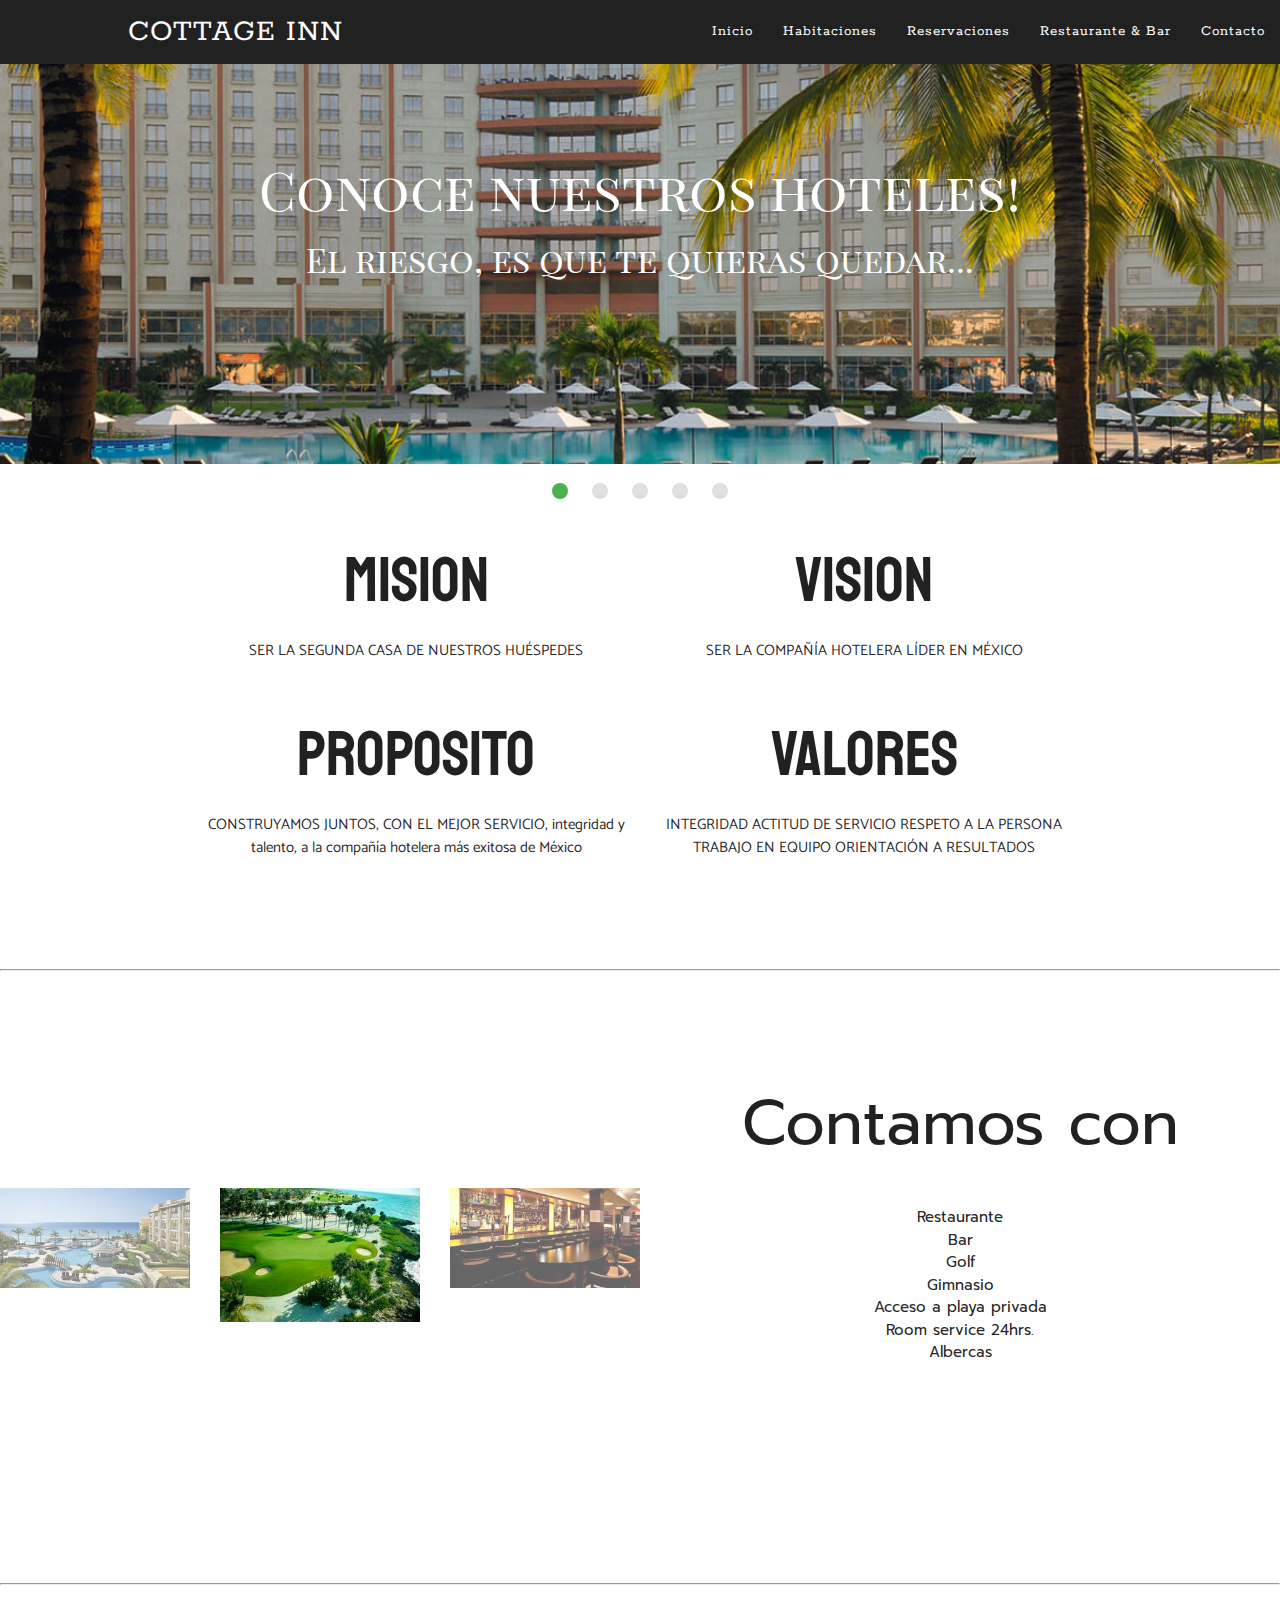
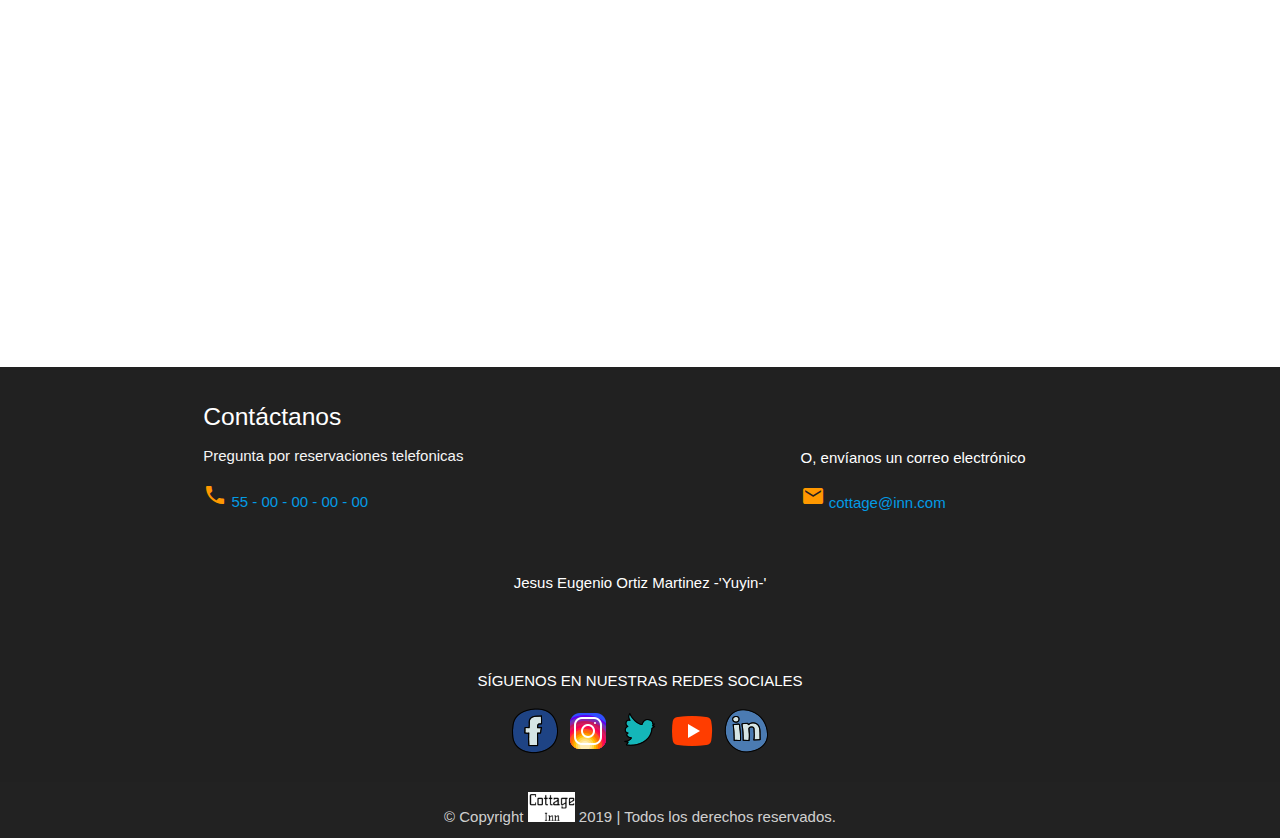
<file: index.html>
<!DOCTYPE html>
 <html lang="es">
 <head>

  <!--Import Google Icon Font-->
    <meta charset="UTF-8">
    <meta name="keywords" content="hotel,5 estrellas, Cottage, Cottage Inn, Viajes, Paises, Nuevo, Viajar, calidad,reservaciones,restaurante,bar,habitaciones,recamaras,contactos,agencias,agencia de viajes, playa,camastros,sol,bronceador,trivago,presidencial,suite,sencilla,doble,twin,lujo,romantica,familiar,habitaciones de lujo,Queen Size, King Size, alberca,palmeras,cancun,zihuatanejo,irlanda,mexico,veracruz"/>
    <meta name="description" content="Recamaras, Habitaciones, Contacto, Reservaciones, Hoteles, playa, Reservaciones en linea, Bar">
    <meta name="author" content="Jesus Eugenio Ortiz Martinez">

  <link href="https://fonts.googleapis.com/icon?family=Material+Icons" rel="stylesheet">
  <!--Import materialize.css-->
  <link type="text/css" rel="stylesheet" href="css/materialize.min.css"  media="screen,projection"/>
  <link href="https://fonts.googleapis.com/css?family=Anton|Bangers|BenchNine|Catamaran|Concert+One|Jacques+Francois|Playfair+Display+SC|Prompt|Rokkitt|Staatliches" rel="stylesheet">
  <link rel="stylesheet" href="css/style.css">
  <link rel="shortcut icon" href="img/logo.png">
  <title>Cottage Inn</title>

  <!--Let browser know website is optimized for mobile-->
  <meta name="viewport" content="width=device-width, initial-scale=1.0"/>

  
</head>

<body>
    <!--navbar-->
    <nav>
        <div class="nav-wrapper grey darken-4">
          <a href="#!" class="brand-logo rok logot">COTTAGE INN</a>
          <a href="#" data-target="mobile-demo" class="sidenav-trigger"><i class="material-icons">menu</i></a>
          <ul class="right hide-on-med-and-down rok">
            <li class="n"><a href="#">Inicio</a></li>
            <li class="n"><a href="habitaciones.html">Habitaciones</a></li>
            <li class="n"><a href="reservaciones.html">Reservaciones</a></li>
            <li class="n"><a href="restaurante.html">Restaurante & Bar</a></li>
            <li class="n"><a href="contacto.html">Contacto</a></li>
        </ul>
    </div>
</nav>

<ul class="sidenav ben" id="mobile-demo">
    <li><a href="#">Inicio</a></li>
    <li><a href="habitaciones.html">Habitaciones</a></li>
    <li><a href="reservaciones.html">Reservaciones</a></li>
    <li><a href="restaurante.html">Restaurante & Bar</a></li>
    <li><a href="contacto.html">Contacto</a></li>
</ul>
<main>
<!--Inicia slider-->

<div class="slider play">
    <ul class="slides">
        <li>
            <img src="img/p5.png" alt="p1"> 
            <div class="caption center-align">

                <h2 class="promociones">Conoce nuestros hoteles!</h2 >
                <h4 class="promociones">El riesgo, es que te quieras quedar...</h4>
            </div>
        </li>
        <li>
            <img src="img/p2.jpg" alt=""> 
            <div class="caption left-align">
                <h2>Nuestras playas privadas</h2>


            </div>
        </li>
        <li>
            <img src="img/p3.gif" alt=""> 
            <div class="caption center-align">

                <h1>.</h1>
                <h2 class="">Tenemos</h2>
                <h4>La mejor vida nocturna</h4>
            </div>
        </li>
        <li>
            <img src="img/p4.jpg" alt=""> 
            <div class="caption right-align">
                <h1>.</h1>
                <br>
                <br>
                <h2 class="">Spots para toda la familia</h2>
            </div>
        </li>
        <li>
            <img src="img/p1.jpg" alt=""> 
            <div class="caption left-align">
                <h2 class="">Mejores habitaciones</h2>
            </div>
        </li>

    </ul>
</div>

<!-- Mision, vision, valores etc...-->

<div class="container">
    <div class="row">
        <div class="col l6 m6 s12">
           <center>
            <h1 class="staa">Mision</h1>
            <p class="catamaran">SER LA SEGUNDA CASA DE NUESTROS HUÉSPEDES</p>
        </center>   
    </div>
    <div class="col l6 m6 s12">
       <center>
        <h1 class="staa">Vision</h1>
        <p class="catamaran">SER LA COMPAÑÍA HOTELERA LÍDER EN MÉXICO</p>
    </center>   
</div>
<div class="col l6 m6 s12">
   <center>
    <h1 class="staa">Proposito</h1>
    <p class="catamaran">CONSTRUYAMOS JUNTOS, CON EL MEJOR SERVICIO, integridad
    y talento, a la compañía hotelera más exitosa de México</p>
</center>   
</div>
<div class="col l6 m6 s12">
   <center>
    <h1 class="staa">Valores</h1>
    <p class="catamaran">INTEGRIDAD
        ACTITUD DE SERVICIO
        RESPETO A LA PERSONA
        TRABAJO EN EQUIPO
    ORIENTACIÓN A RESULTADOS</p>
</center>   
</div>


</div>
</div>
<br>
<br>
<br>
<hr>
<br>
<br>
<br>

<!--Carousel-->
    <div class="row">
<div class="carousel col l6 m12 s12">

            <a class="carousel-item" href="#!"><img src="img/s1.jpg"></a>
            <a class="carousel-item" href="#!"><img src="img/s2.jpg"></a>
            <a class="carousel-item" href="#!"><img src="img/s3.jpg"></a>
            <a class="carousel-item" href="#!"><img src="img/s4.jpg"></a>
            <a class="carousel-item" href="#!"><img src="img/s5.jpg"></a>
            <a class="carousel-item" href="#!"><img src="img/s6.jpg"></a>
            <a class="carousel-item" href="#!"><img src="img/s7.jpeg"></a>
            <a class="carousel-item" href="#!"><img src="img/s8.jpg"></a>
        </div>
<div class="col l4 m12 s12"></div>
<center> <ul class="prompt">
    <h1>Contamos con</h1><br>
    <li>Restaurante</li>
    <li>Bar</li>
    <li>Golf</li>
    <li>Gimnasio</li>
    <li>Acceso a playa privada</li>
    <li>Room service 24hrs.</li>
    <li>Albercas</li>
</ul> </center>
</div>

<br>
<br>
<br>
<hr>
<br>
<br>
<br>

<center><iframe width="400" height="300" src="https://www.youtube.com/embed/hK7EHGv35Dk" frameborder="0" allow="accelerometer; autoplay; encrypted-media; gyroscope; picture-in-picture" allowfullscreen></iframe></center>
</main>

<!--footer-->

<footer class="page-footer grey darken-4">
    <div class="container">
     <div class="row" id="contactos">

        <div class="col l8 m12 s12 cent">

         <h5 class="white-text">Contáctanos</h5>
         <p class="grey-text text-lighten-4">Pregunta por reservaciones telefonicas</p>
         <i class="material-icons orange-text">phone</i><a class="contacto" href="tel:55 00000000"> 55 - 00 - 00 - 00 - 00</a>

     </div>

     <div class="col l4 m12 s12 cent">

        <br><br>
        <p>O, envíanos un correo electrónico</p>
        <i class="material-icons orange-text">email</i> <a href="mailto:cottage@inn.com" class="contacto">cottage@inn.com</a>

    </div>
</div>
<!-- Agregamos redes sociales -->
<div class="row">
    <div class="col l12 m12 s12"><br>
        <center><p>Jesus Eugenio Ortiz Martinez -'Yuyin-'</p><br><br><p>SÍGUENOS EN NUESTRAS REDES SOCIALES</p></center>
    </div>
    <!-- Ponemos imagenes centradas con link y target-->
    <div class="col l12 m12 s12">
        <center>
            <a href="http://facebook.com" target="_blank"><img src="img/icons8-facebook-circled-48.png" alt="Facebook"></a>
            <a href="http://instagram.com" target="_blank" class="logo"><img src="img/icons8-instagram-48 (1).png" alt=""></a>
            <a href="http://twitter.com" target="_blank"><img src="img/icons8-twitter-48.png" alt="Twitter"></a>
            <a href="http://youtube.com" target="_blank" class="logo"><img src="img/icons8-play-button-48 (1).png" alt=""></a>
            <a href="http://linkedin.com" target="_blank"><img src="img/icons8-linkedin-circled-48.png" alt="Linkedin"></a>


        </center>                               
    </div>
</div>


</div>
<div class="footer-copyright">
    <div class="container">
        <!-- Insertamos LOGO en el FOOTER -->
        <center>© Copyright <img src="img/logon - copia.png" alt="logo" height="30"> 2019 | Todos los derechos reservados.</center>
    </div>
</div>
</footer>


<!--JavaScript at end of body for optimized loading-->
<script type="text/javascript" src="js/jquery-3.3.1.min.js"></script> 
<script type="text/javascript" src="js/materialize.min.js"></script>
<script type="text/javascript" src="js/app.js"></script>

 <!-- Global site tag (gtag.js) - Google Analytics -->
<script async src="https://www.googletagmanager.com/gtag/js?id=UA-133732490-1"></script>
<script>
  window.dataLayer = window.dataLayer || [];
  function gtag(){dataLayer.push(arguments);}
  gtag('js', new Date());

  gtag('config', 'UA-133732490-1');
</script>



</body>
</html>
</file>
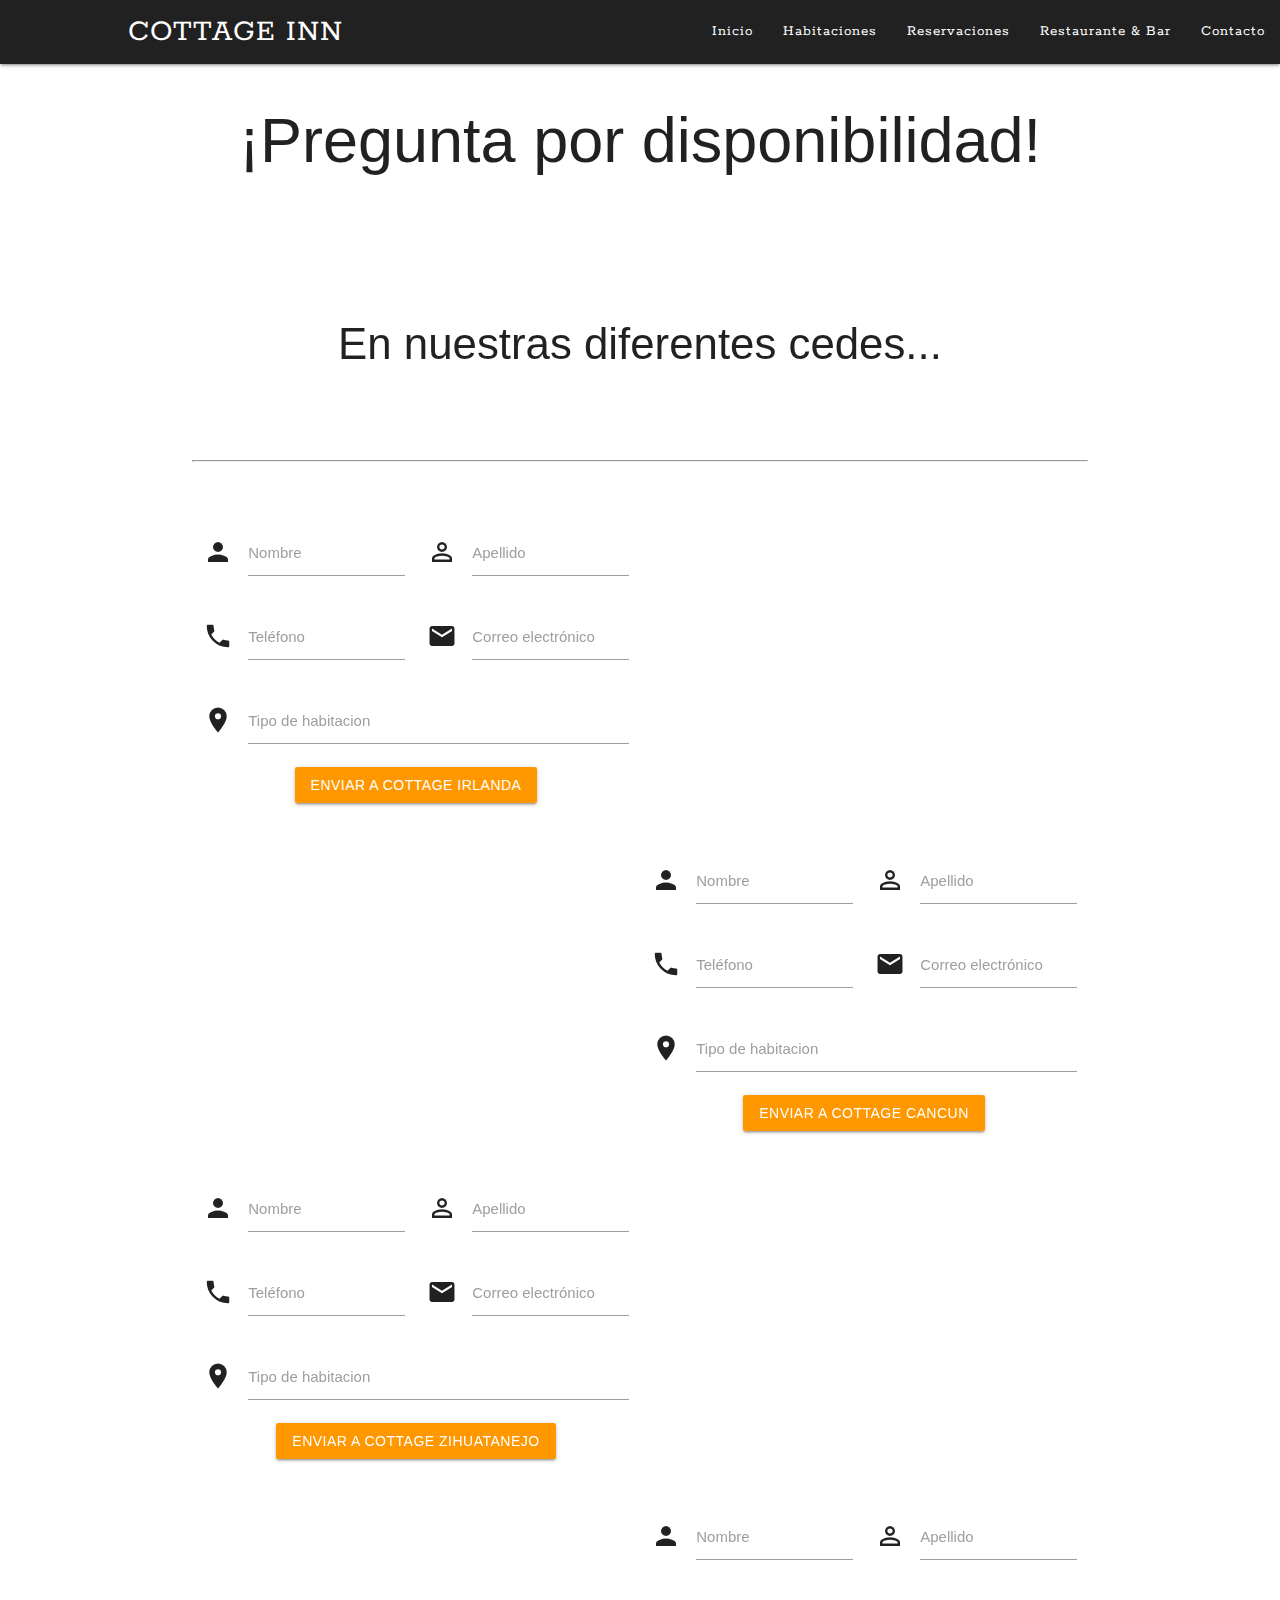
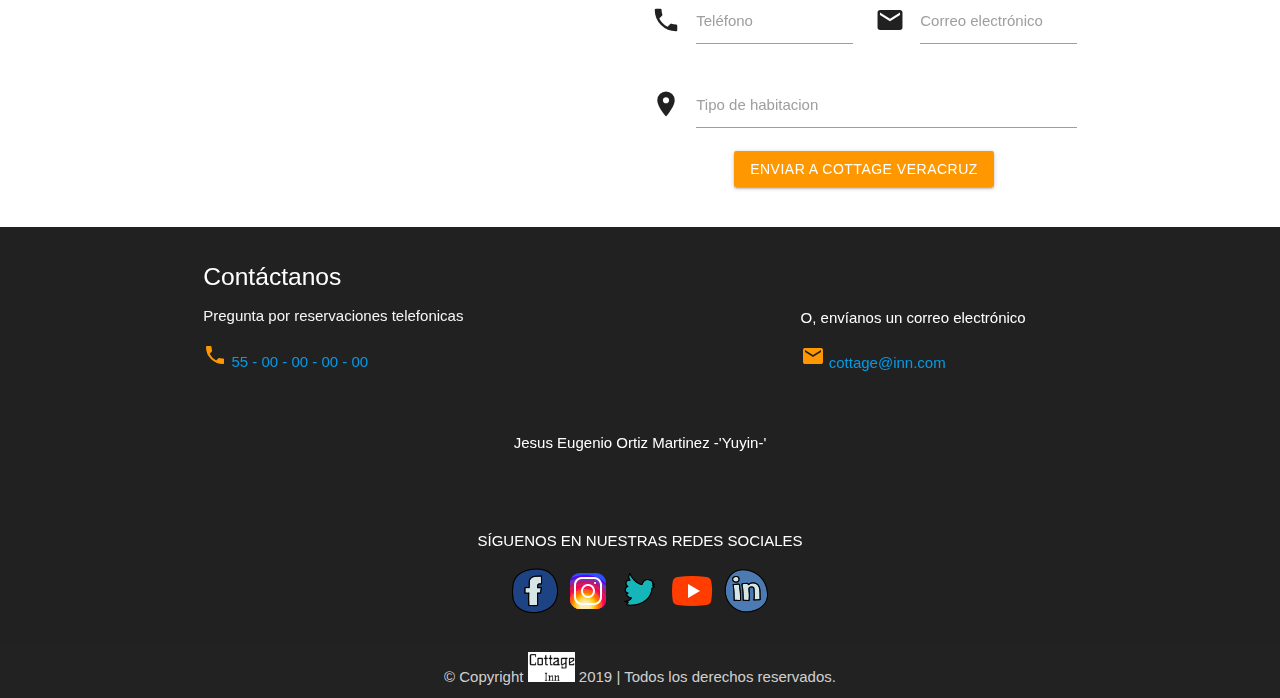
<file: contacto.html>
<!DOCTYPE html>
 <html lang="es">
 <head>

  <meta charset="UTF-8">

  <!--Import Google Icon Font-->
  <link href="https://fonts.googleapis.com/icon?family=Material+Icons" rel="stylesheet">
  <!--Import materialize.css-->
  <link type="text/css" rel="stylesheet" href="css/materialize.min.css"  media="screen,projection"/>
  <link href="https://fonts.googleapis.com/css?family=Anton|Bangers|BenchNine|Catamaran|Concert+One|Jacques+Francois|Playfair+Display+SC|Prompt|Rokkitt|Staatliches" rel="stylesheet">
  <link rel="stylesheet" href="css/style.css">
  <link rel="shortcut icon" href="img/logo.png">
  <title>Cottage Inn</title>

  <!--Let browser know website is optimized for mobile-->
  <meta name="viewport" content="width=device-width, initial-scale=1.0"/>
</head>

<body>
    <!--navbar-->
    <nav>
        <div class="nav-wrapper grey darken-4">
          <a href="index.html" class="brand-logo rok logot">COTTAGE INN</a>
          <a href="#" data-target="mobile-demo" class="sidenav-trigger"><i class="material-icons">menu</i></a>
          <ul class="right hide-on-med-and-down rok">
            <li class="n"><a href="index.html">Inicio</a></li>
            <li class="n"><a href="habitaciones.html">Habitaciones</a></li>
            <li class="n"><a href="reservaciones.html">Reservaciones</a></li>
            <li class="n"><a href="restaurante.html">Restaurante & Bar</a></li>
            <li class="n"><a href="#">Contacto</a></li>
        </ul>
    </div>
</nav>
<div class="cont"></div>
<ul class="sidenav ben" id="mobile-demo">
    <li><a href="index.html">Inicio</a></li>
    <li><a href="habitaciones.html">Habitaciones</a></li>
    <li><a href="reservaciones.html">Reservaciones</a></li>
    <li><a href="restaurante.html">Restaurante & Bar</a></li>
    <li><a href="#">Contacto</a></li>
</ul>


<main>
  
  <div class="container">

      <h1 class="center-align">¡Pregunta por disponibilidad!</h1><br><br><br><br>

      <center>  <h3>En nuestras diferentes cedes...</h3> </center><br><br><br><hr><br><br>


      <div class="row">

      
        <form class="col s12 l6">

          <div class="row">

          
            <div class="input-field col s12 l6">
              <i class="material-icons prefix">person</i>
              <input id="nombre" type="text" class="validate">
              <label for="nombre">Nombre</label>
            </div>

          
            <div class="input-field col s12 l6">
              <i class="material-icons prefix">person_outline</i>
              <input id="apellido" type="text" class="validate ">
              <label for="apellido">Apellido</label>
            </div>

          
            <div class="input-field col s12 l6">
              <i class="material-icons prefix">phone</i>
              <input id="telefono" type="tel" class="validate">
              <label for="telefono">Teléfono</label>
            </div>

          
            <div class="input-field col s12 l6">
              <i class="material-icons prefix">email</i>
              <input id="correo" type="email" class="validate">
              <label for="correo">Correo electrónico</label>
            </div>

          
            <div class="input-field col s12">
              <i class="material-icons prefix">location_on</i>
              
              <input type="text" id="alcaldia" class="autocomplete">
              <label for="alcaldia">Tipo de habitacion</label>
            </div>

            <center> <a class="btn orange" onclick="M.toast({html: 'Mensaje Enviado', completeCallback: function(){alert('Mensaje recibido en Cottage Irlanda')}})">Enviar a cottage Irlanda</a> </center>

          </div>

        </form>
        <!-- Termina FORMULARIO -->

        <div class="col s12 l6">
          
          
          <iframe src="https://www.google.com/maps/embed?pb=!1m18!1m12!1m3!1d9544.04636470649!2d-9.028884763191156!3d53.271411961687626!2m3!1f0!2f0!3f0!3m2!1i1024!2i768!4f13.1!3m3!1m2!1s0x485b96d0d3b69cdb%3A0x3dc06b0d407db90e!2sBallyloughane+Strand%2C+Co.+Galway%2C+Irlanda!5e0!3m2!1ses-419!2smx!4v1549230282345" width="400" height="300" frameborder="0" style="border:0" allowfullscreen></iframe>
          

        </div>

      </div>


      <div class="row">
<div class="col s12 l6">
          
          
          <iframe src="https://www.google.com/maps/embed?pb=!1m18!1m12!1m3!1d119096.8369407883!2d-86.91927431015712!3d21.121488645807407!2m3!1f0!2f0!3f0!3m2!1i1024!2i768!4f13.1!3m3!1m2!1s0x8f4c2b05aef653db%3A0xce32b73c625fcd8a!2zQ2FuY8O6biwgUS5SLg!5e0!3m2!1ses-419!2smx!4v1549231352316" width="400" height="300" frameborder="0" style="border:0" allowfullscreen></iframe>
          

        </div>

      
        <form class="col s12 l6 mar">


          <div class="row">


          
            <div class="input-field col s12 l6">
              <i class="material-icons prefix">person</i>
              <input id="nombre" type="text" class="validate">
              <label for="nombre">Nombre</label>
            </div>

          
            <div class="input-field col s12 l6">
              <i class="material-icons prefix">person_outline</i>
              <input id="apellido" type="text" class="validate ">
              <label for="apellido">Apellido</label>
            </div>

          
            <div class="input-field col s12 l6">
              <i class="material-icons prefix">phone</i>
              <input id="telefono" type="tel" class="validate">
              <label for="telefono">Teléfono</label>
            </div>

          
            <div class="input-field col s12 l6">
              <i class="material-icons prefix">email</i>
              <input id="correo" type="email" class="validate">
              <label for="correo">Correo electrónico</label>
            </div>

          
            <div class="input-field col s12">
              <i class="material-icons prefix">location_on</i>
              
              <input type="text" id="alcaldia" class="autocomplete">
              <label for="alcaldia">Tipo de habitacion</label>
            </div>

            <center> <a class="btn orange" onclick="M.toast({html: 'Mensaje Enviado', completeCallback: function(){alert('Mensaje recibido en Cottage Cancun')}})">Enviar a Cottage Cancun</a> </center>

          </div>

        </form>
        <!-- Termina FORMULARIO -->

        
      </div>

<div class="row">

      
        <form class="col s12 l6">

          <div class="row">

          
            <div class="input-field col s12 l6">
              <i class="material-icons prefix">person</i>
              <input id="nombre" type="text" class="validate">
              <label for="nombre">Nombre</label>
            </div>

          
            <div class="input-field col s12 l6">
              <i class="material-icons prefix">person_outline</i>
              <input id="apellido" type="text" class="validate ">
              <label for="apellido">Apellido</label>
            </div>

          
            <div class="input-field col s12 l6">
              <i class="material-icons prefix">phone</i>
              <input id="telefono" type="tel" class="validate">
              <label for="telefono">Teléfono</label>
            </div>

          
            <div class="input-field col s12 l6">
              <i class="material-icons prefix">email</i>
              <input id="correo" type="email" class="validate">
              <label for="correo">Correo electrónico</label>
            </div>

          
            <div class="input-field col s12">
              <i class="material-icons prefix">location_on</i>
              
              <input type="text" id="alcaldia" class="autocomplete">
              <label for="alcaldia">Tipo de habitacion</label>
            </div>

            <center> <a class="btn orange" onclick="M.toast({html: 'Mensaje Enviado', completeCallback: function(){alert('Mensaje recibido en Cottage Zihuatanejo')}})">Enviar a cottage Zihuatanejo</a> </center>

          </div>

        </form>
        <!-- Termina FORMULARIO -->

        <div class="col s12 l6">
          
          
          <iframe src="https://www.google.com/maps/embed?pb=!1m18!1m12!1m3!1d30417.61159018334!2d-101.56013690820919!3d17.64061542509244!2m3!1f0!2f0!3f0!3m2!1i1024!2i768!4f13.1!3m3!1m2!1s0x8434771c57e1063b%3A0x24ed2d9d3ccc3530!2sZihuatanejo%2C+Gro.!5e0!3m2!1ses-419!2smx!4v1549232130146" width="400" height="300" frameborder="0" style="border:0" allowfullscreen></iframe>
          

        </div>
      </div>


 <div class="row">
<div class="col s12 l6">
          
          
          <iframe src="https://www.google.com/maps/embed?pb=!1m18!1m12!1m3!1d60282.815209175606!2d-96.18524290392067!3d19.209350882333478!2m3!1f0!2f0!3f0!3m2!1i1024!2i768!4f13.1!3m3!1m2!1s0x85c34447081267e3%3A0x2f0c7614605fb26f!2sPlaya+Linda%2C+Veracruz%2C+Ver.!5e0!3m2!1ses-419!2smx!4v1549232207190" width="400" height="300" frameborder="0" style="border:0" allowfullscreen></iframe>
          

        </div>

      
        <form class="col s12 l6 mar">


          <div class="row">


          
            <div class="input-field col s12 l6">
              <i class="material-icons prefix">person</i>
              <input id="nombre" type="text" class="validate">
              <label for="nombre">Nombre</label>
            </div>

          
            <div class="input-field col s12 l6">
              <i class="material-icons prefix">person_outline</i>
              <input id="apellido" type="text" class="validate ">
              <label for="apellido">Apellido</label>
            </div>

          
            <div class="input-field col s12 l6">
              <i class="material-icons prefix">phone</i>
              <input id="telefono" type="tel" class="validate">
              <label for="telefono">Teléfono</label>
            </div>

          
            <div class="input-field col s12 l6">
              <i class="material-icons prefix">email</i>
              <input id="correo" type="email" class="validate">
              <label for="correo">Correo electrónico</label>
            </div>

          
            <div class="input-field col s12">
              <i class="material-icons prefix">location_on</i>
              
              <input type="text" id="alcaldia" class="autocomplete">
              <label for="alcaldia">Tipo de habitacion</label>
            </div>

            <center> <a class="btn orange" onclick="M.toast({html: 'Mensaje Enviado', completeCallback: function(){alert('Mensaje recibido en Cottage Veracruz')}})">Enviar a Cottage Veracruz</a> </center>

          </div>

        </form>
        <!-- Termina FORMULARIO -->

        
      </div>
    </div>


</main>
<!--footer-->

<footer class="page-footer grey darken-4">
    <div class="container">
       <div class="row" id="contactos">

        <div class="col l8 m12 s12 cent">

           <h5 class="white-text">Contáctanos</h5>
           <p class="grey-text text-lighten-4">Pregunta por reservaciones telefonicas</p>
           <i class="material-icons orange-text">phone</i><a class="contacto" href="tel:55 00000000"> 55 - 00 - 00 - 00 - 00</a>

       </div>

       <div class="col l4 m12 s12 cent">

        <br><br>
        <p>O, envíanos un correo electrónico</p>
        <i class="material-icons orange-text">email</i> <a href="mailto:cottage@inn.com" class="contacto">cottage@inn.com</a>

    </div>
</div>
<!-- Agregamos redes sociales -->
<div class="row">
    <div class="col l12 m12 s12"> <br>
        <center><p>Jesus Eugenio Ortiz Martinez -'Yuyin-'</p><br><br><p>SÍGUENOS EN NUESTRAS REDES SOCIALES</p></center>
    </div>
    <!-- Ponemos imagenes centradas con link y target-->
    <div class="col l12 m12 s12">
        <center>
            <a href="http://facebook.com" target="_blank"><img src="img/icons8-facebook-circled-48.png" alt="Facebook"></a>
            <a href="http://instagram.com" target="_blank" class="logo"><img src="img/icons8-instagram-48 (1).png" alt=""></a>
            <a href="http://twitter.com" target="_blank"><img src="img/icons8-twitter-48.png" alt="Twitter"></a>
            <a href="http://youtube.com" target="_blank" class="logo"><img src="img/icons8-play-button-48 (1).png" alt=""></a>
            <a href="http://linkedin.com" target="_blank"><img src="img/icons8-linkedin-circled-48.png" alt="Linkedin"></a>


        </center>                               
    </div>
</div>


</div>
<div class="footer-copyright">
    <div class="container">
        <!-- Insertamos LOGO en el FOOTER -->
        <center>© Copyright <img src="img/logon - copia.png" alt="logo" height="30"> 2019 | Todos los derechos reservados.</center>
    </div>
</div>
</footer>


<!--JavaScript at end of body for optimized loading-->
<script type="text/javascript" src="js/jquery-3.3.1.min.js"></script> 
<script type="text/javascript" src="js/materialize.min.js"></script>
<script type="text/javascript" src="js/app.js"></script>


 <!-- Global site tag (gtag.js) - Google Analytics -->
<script async src="https://www.googletagmanager.com/gtag/js?id=UA-133732490-1"></script>
<script>
  window.dataLayer = window.dataLayer || [];
  function gtag(){dataLayer.push(arguments);}
  gtag('js', new Date());

  gtag('config', 'UA-133732490-1');
</script>

</body>
</html>
</file>
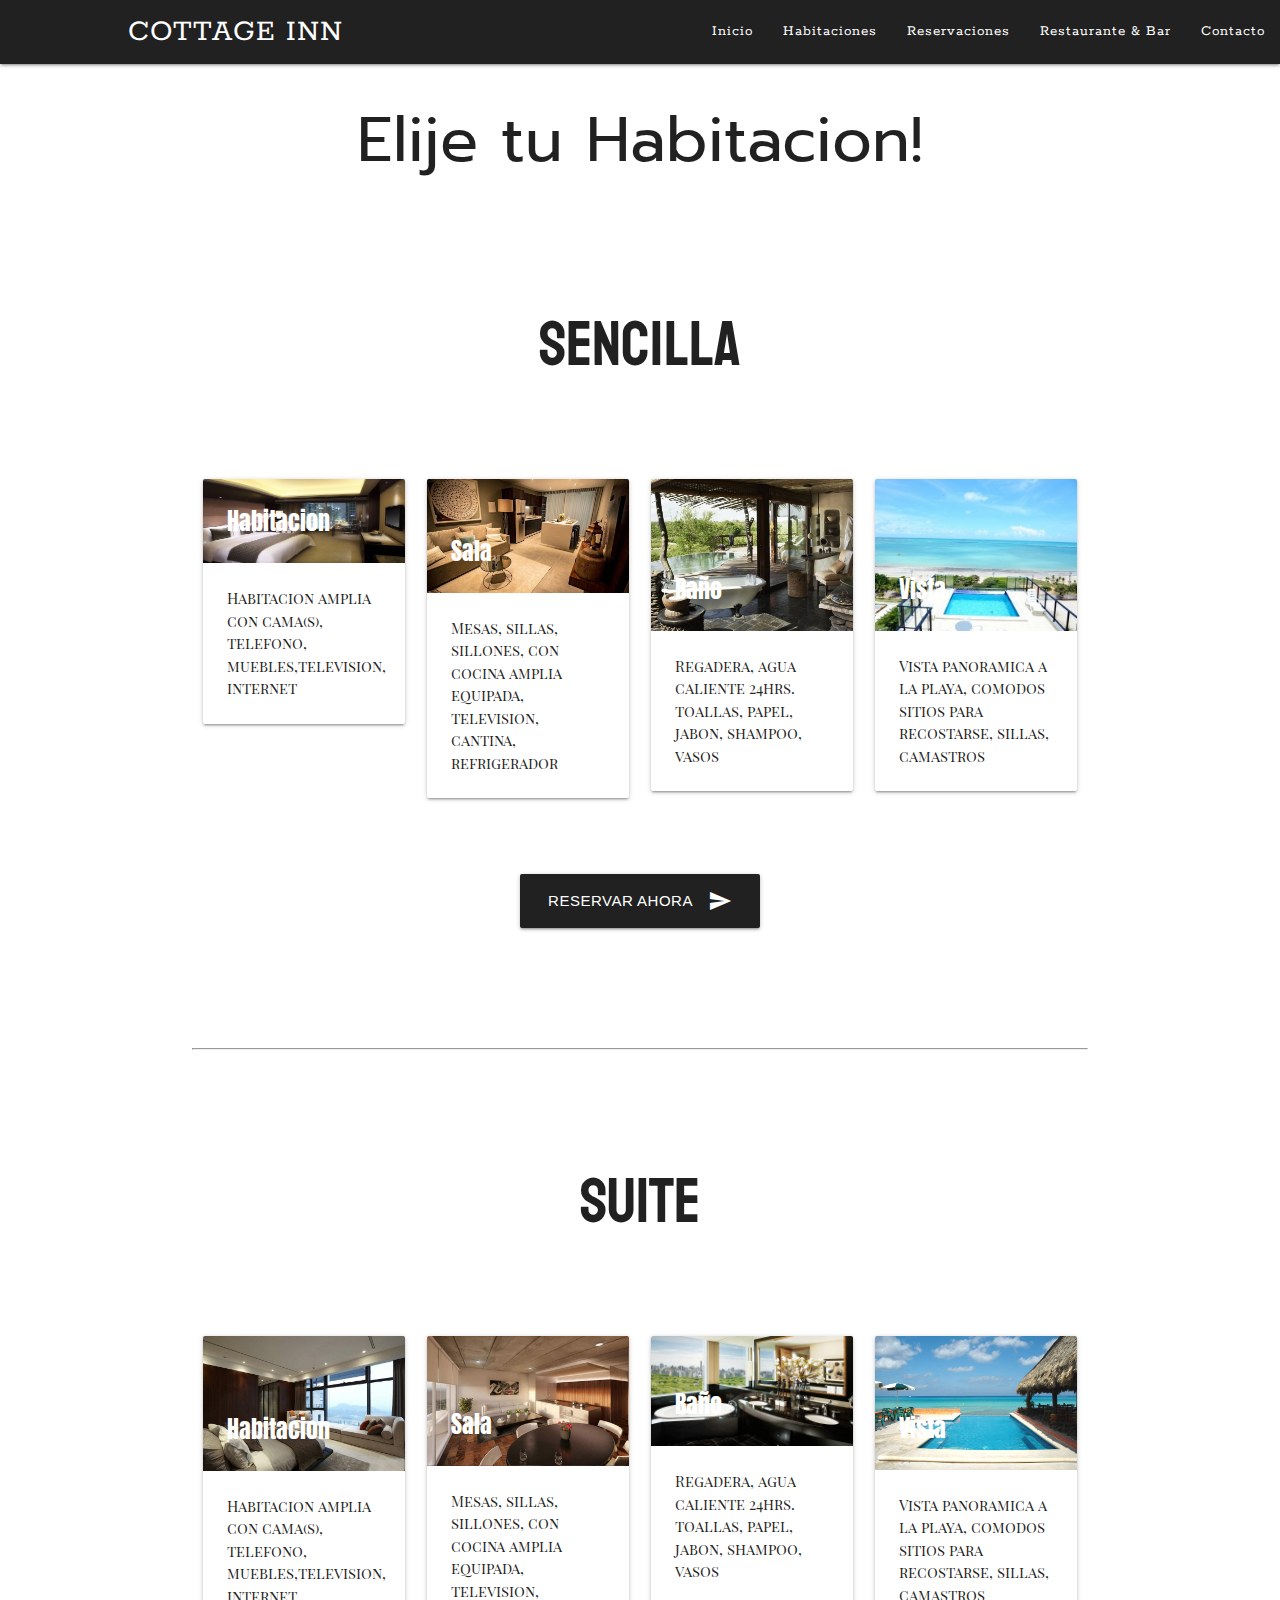
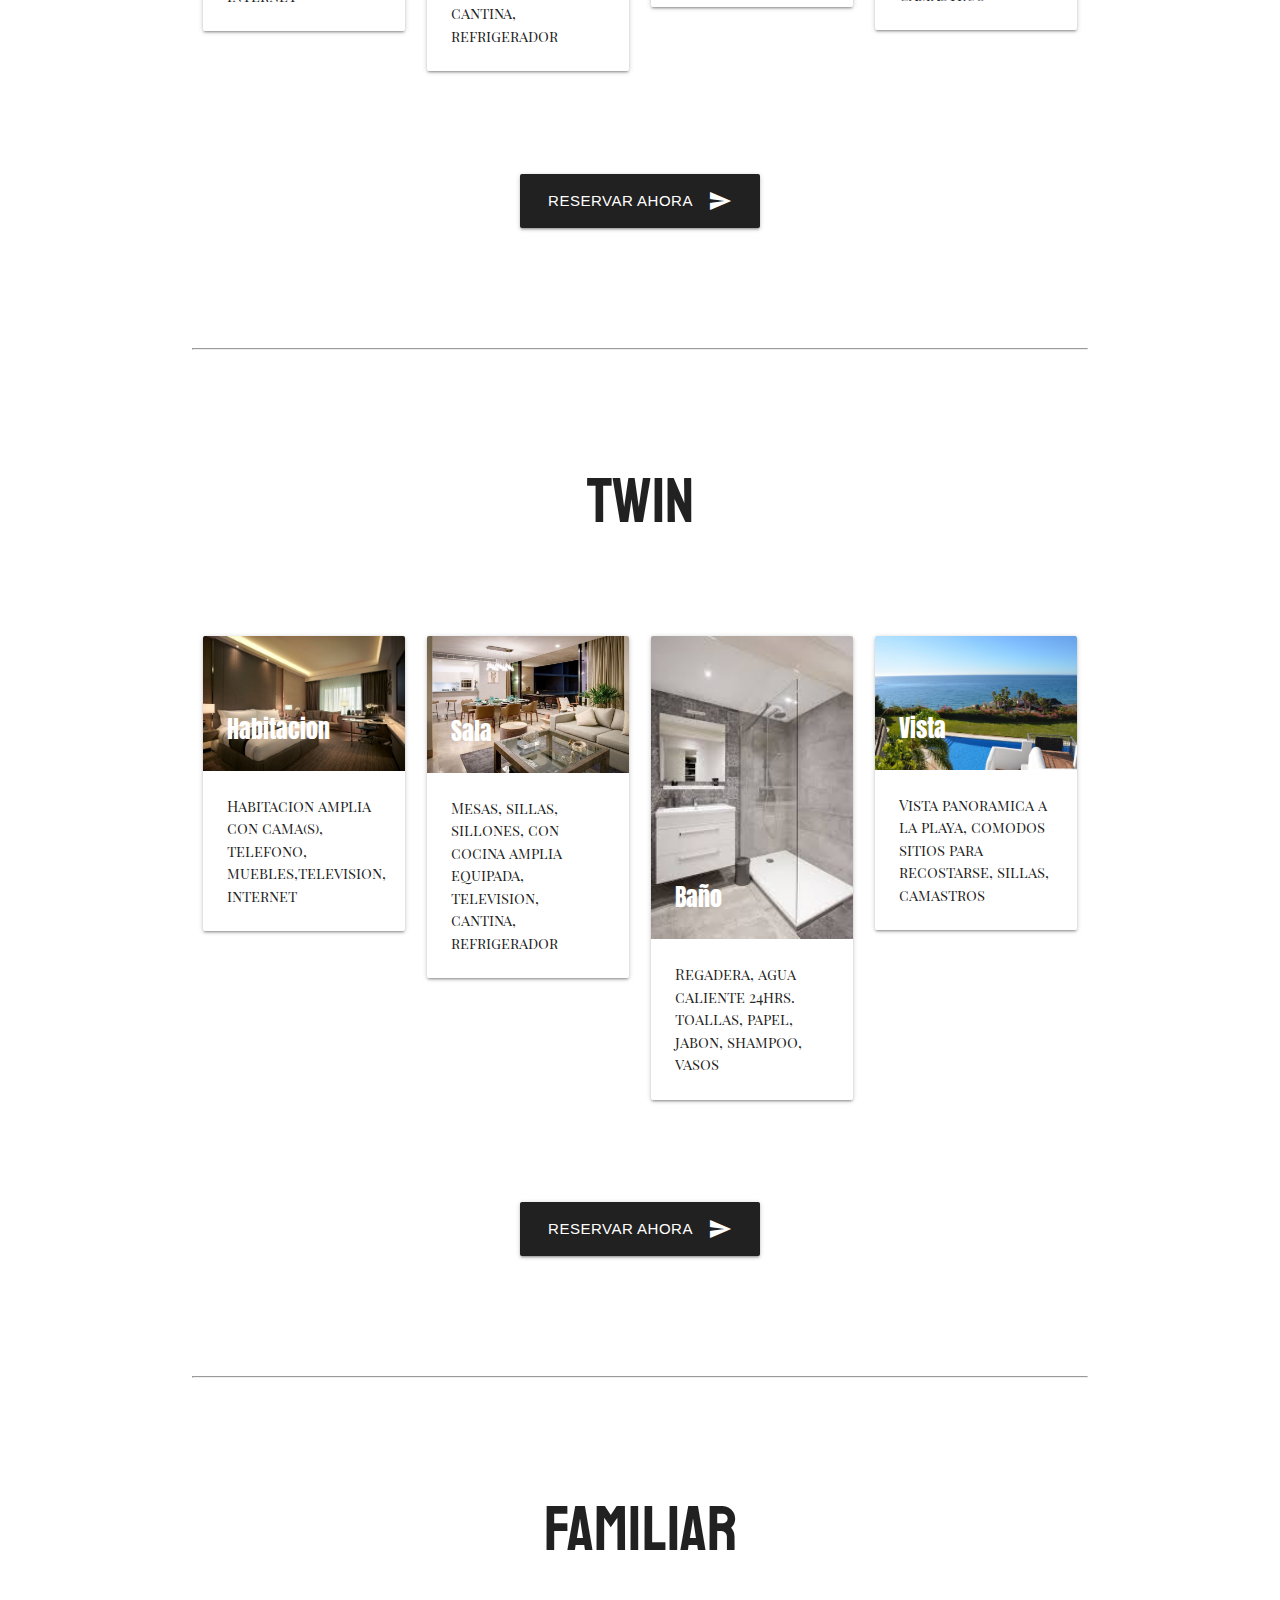
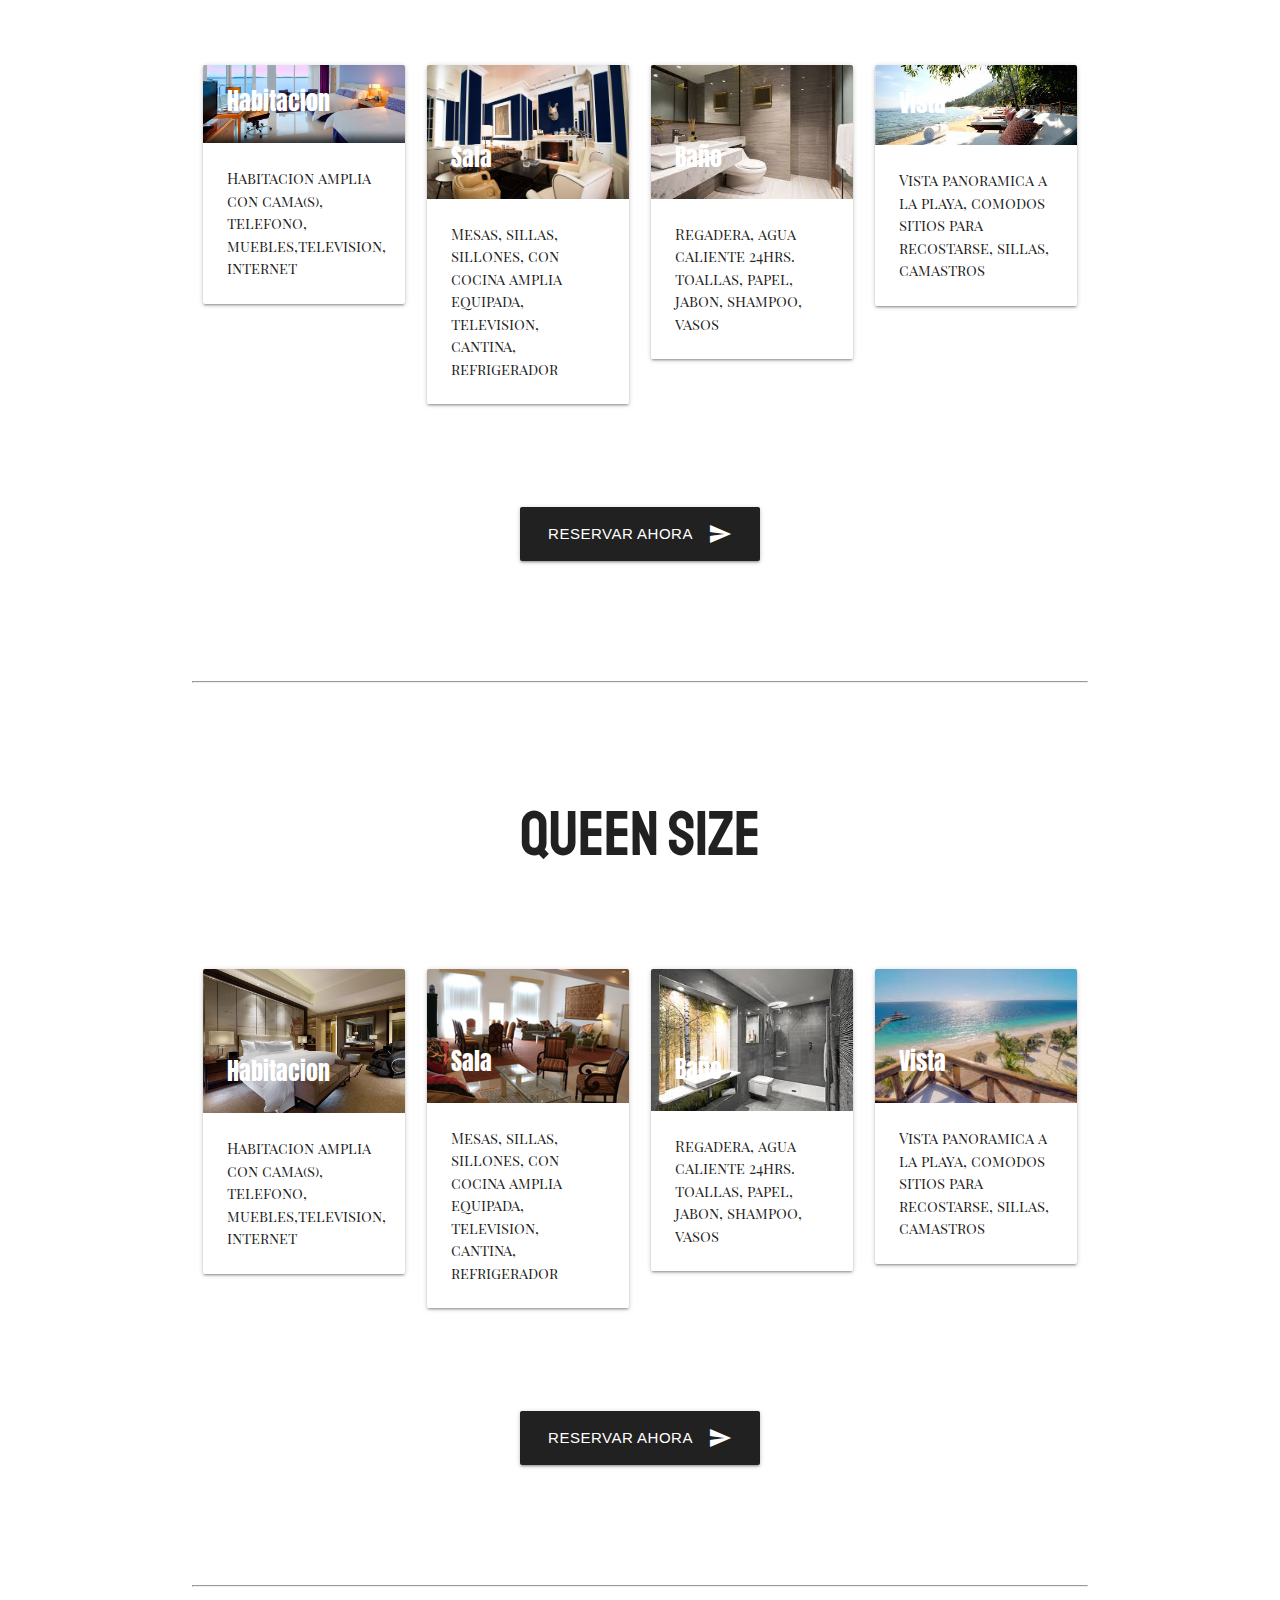
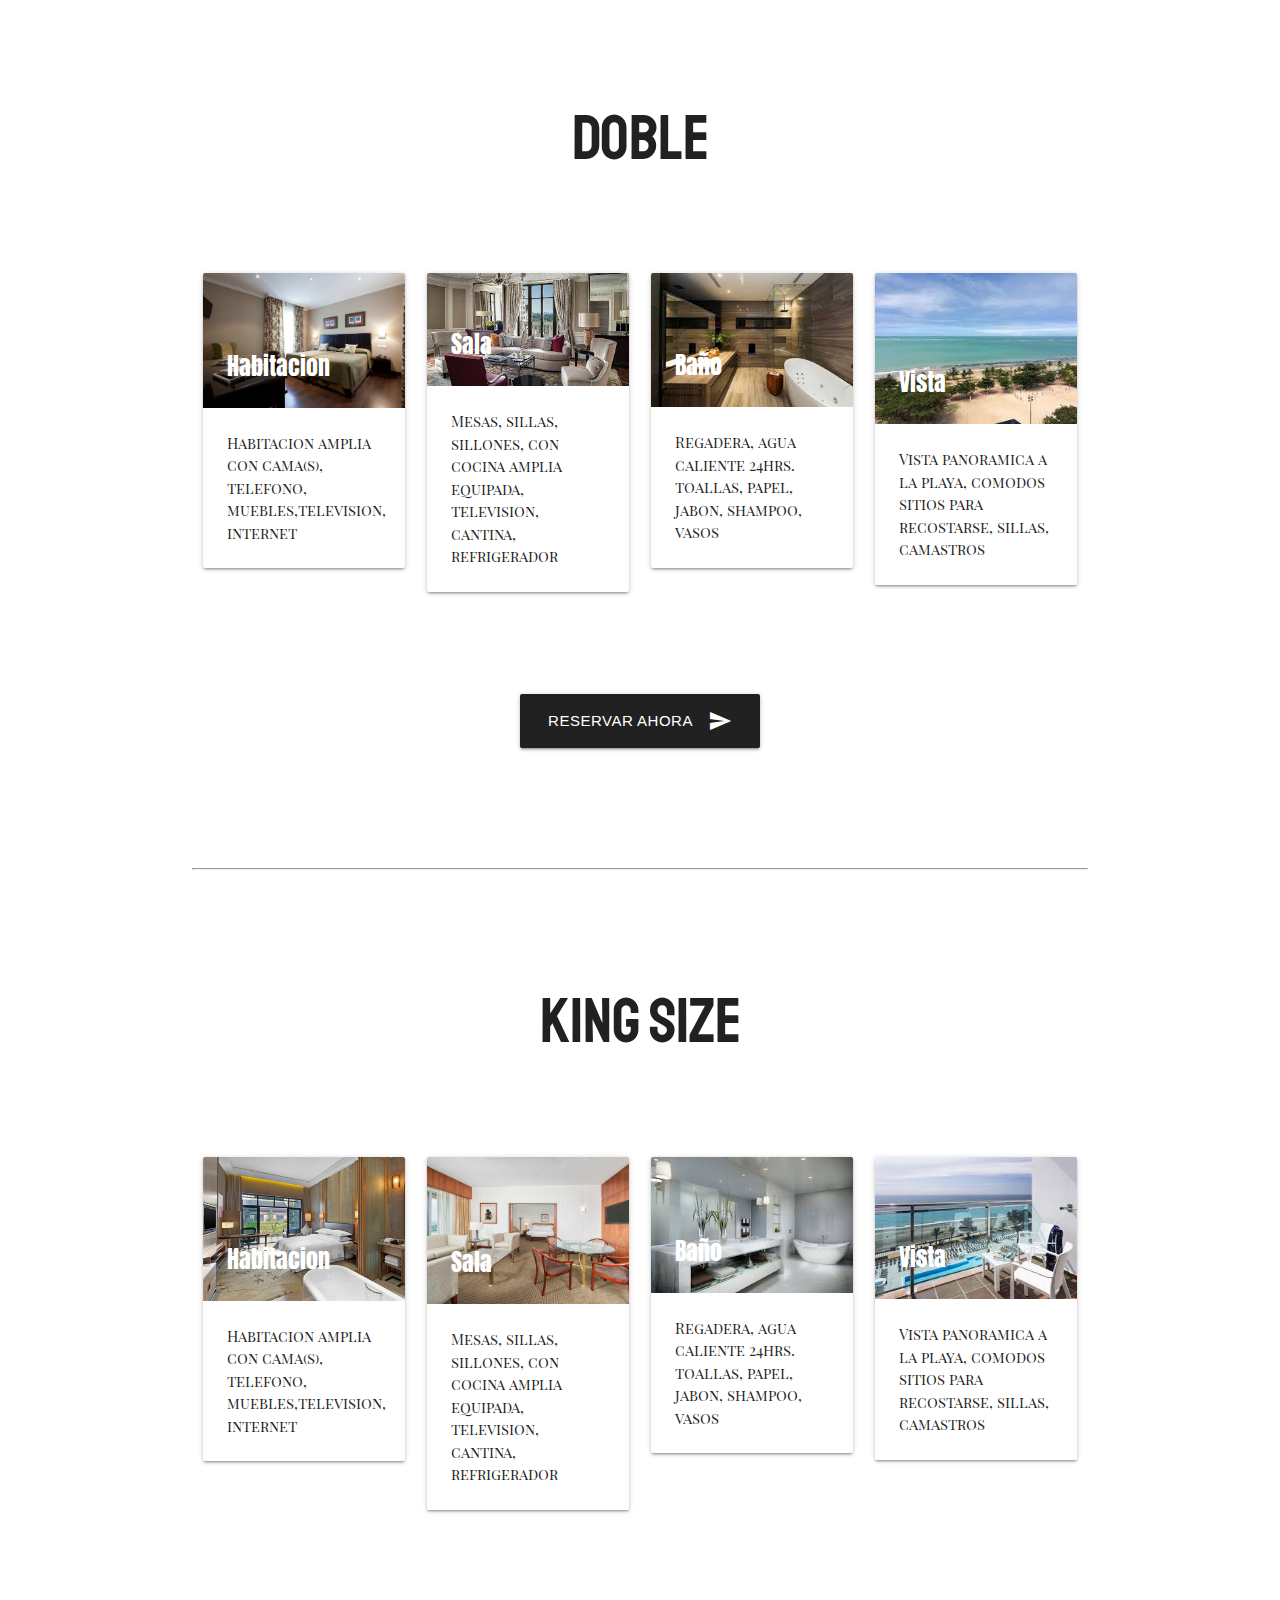
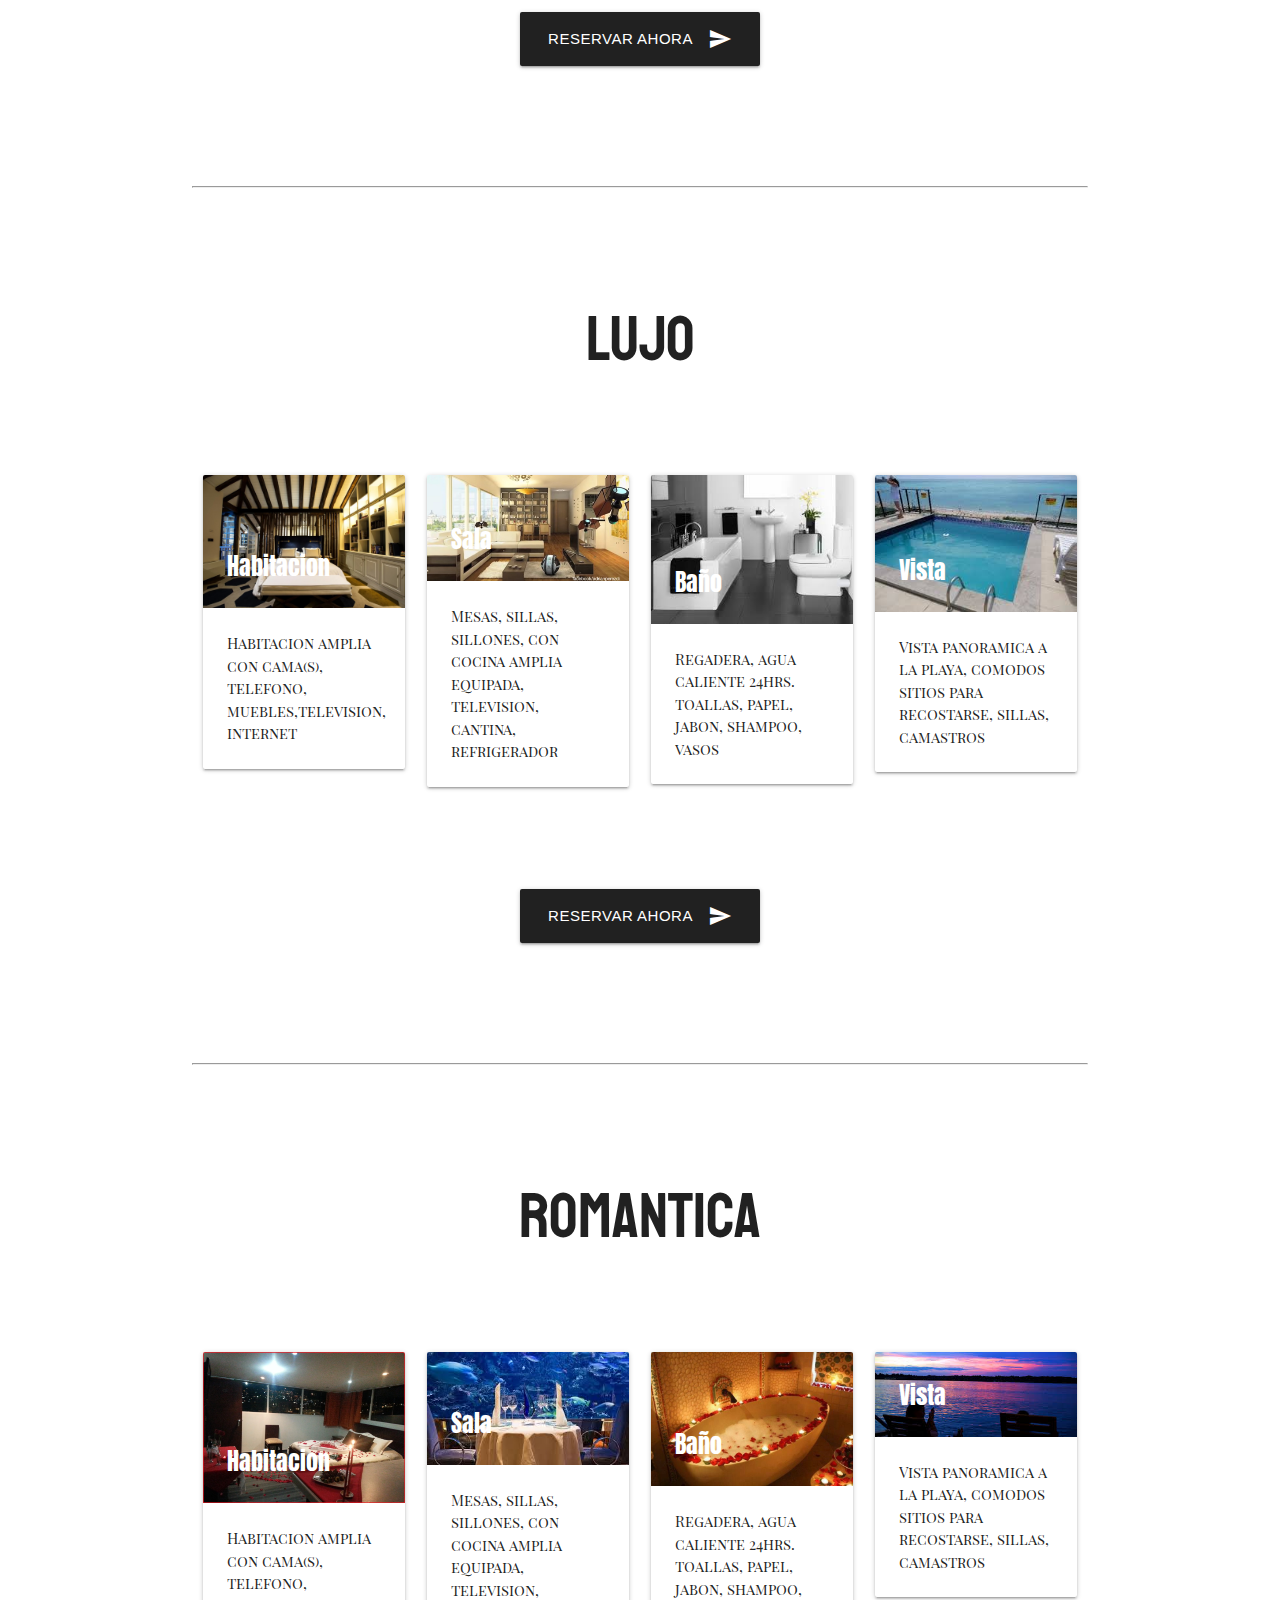
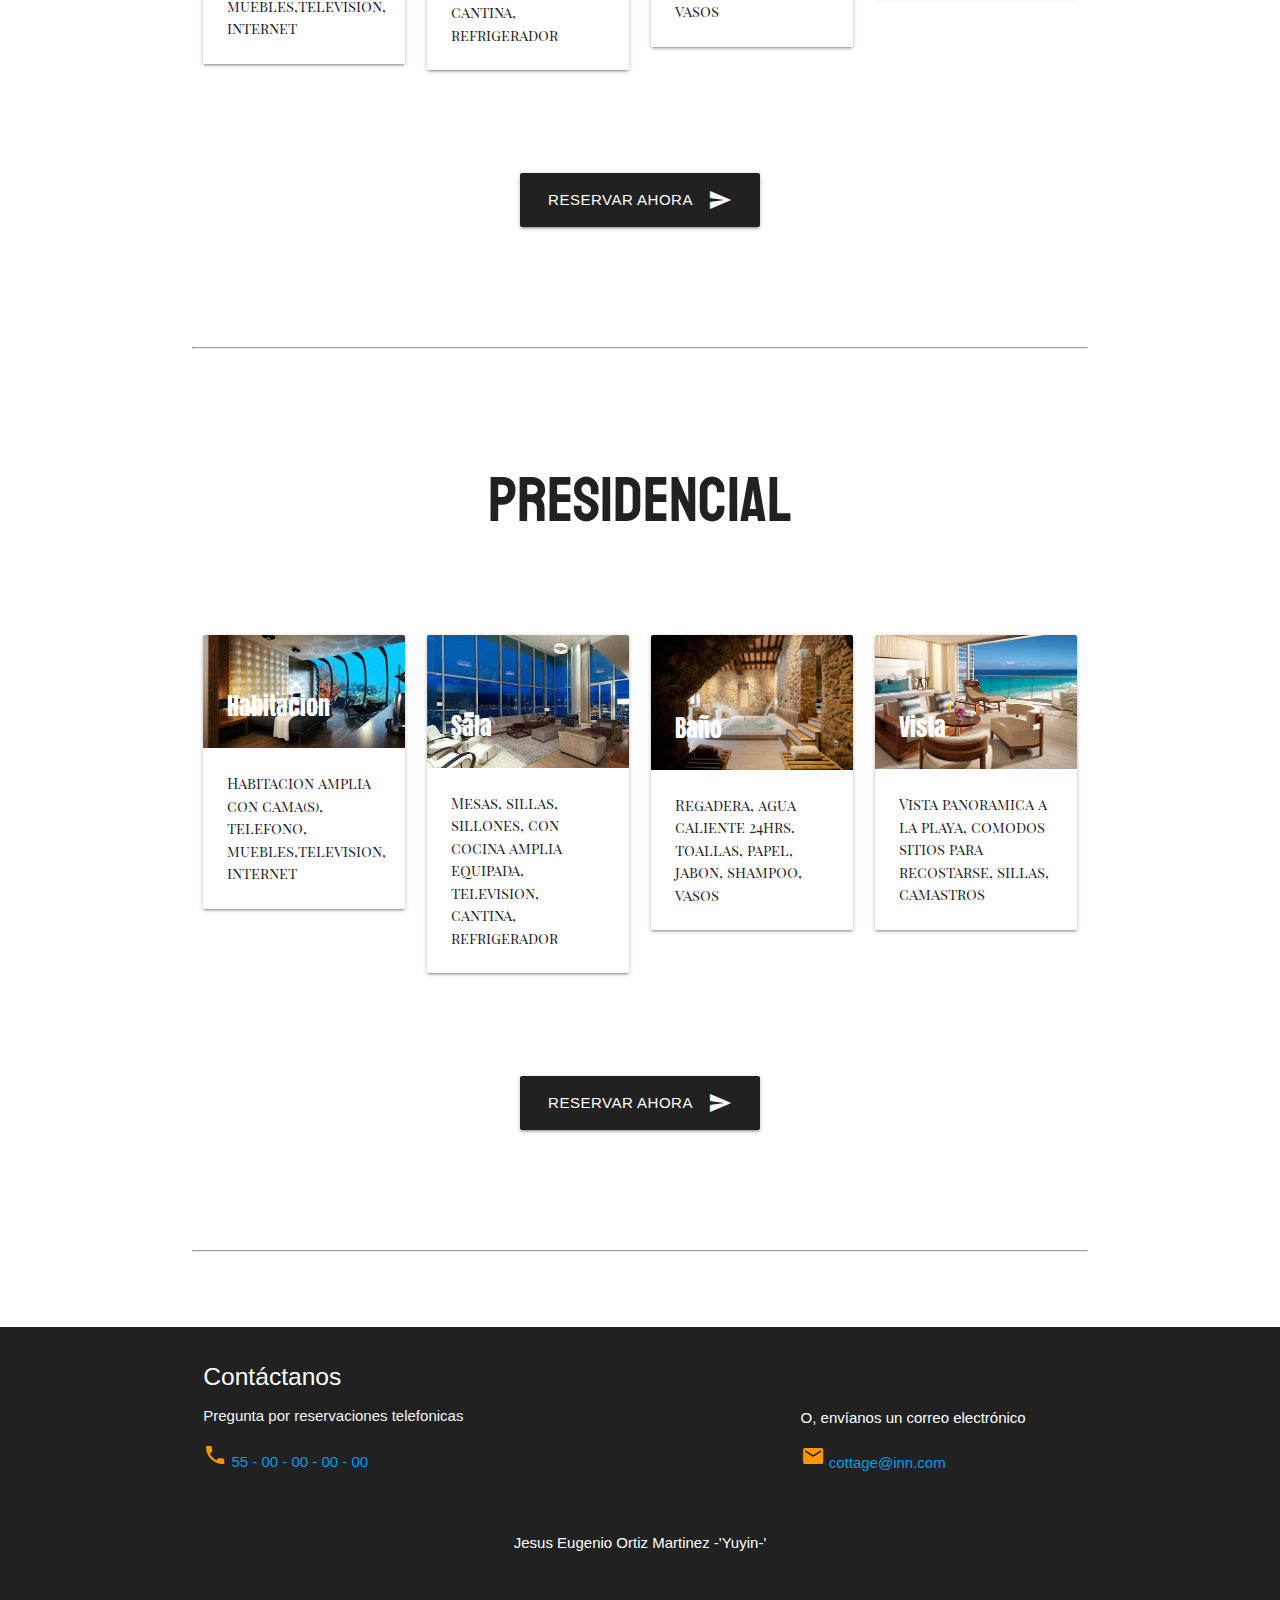
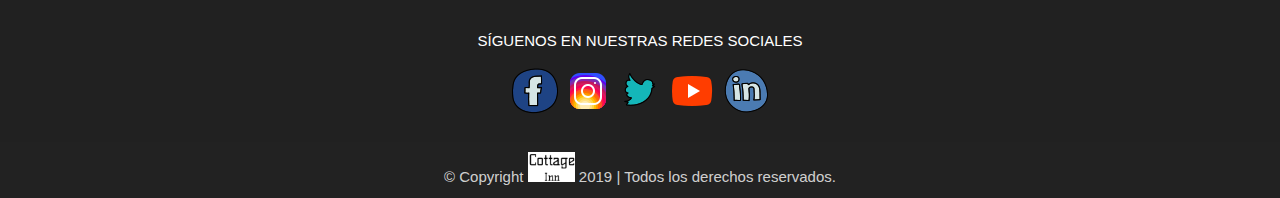
<file: habitaciones.html>
<!DOCTYPE html>
<html lang="es">
<head>

  <meta charset="UTF-8">

  <!--Import Google Icon Font-->
  <link href="https://fonts.googleapis.com/icon?family=Material+Icons" rel="stylesheet">
  <!--Import materialize.css-->
  <link type="text/css" rel="stylesheet" href="css/materialize.min.css"  media="screen,projection"/>
  <link href="https://fonts.googleapis.com/css?family=Anton|Bangers|BenchNine|Catamaran|Concert+One|Jacques+Francois|Playfair+Display+SC|Prompt|Rokkitt|Staatliches" rel="stylesheet">
  <link rel="stylesheet" href="css/style.css">
  <link rel="shortcut icon" href="img/logo.png">
  <title>Cottage Inn</title>

  <!--Let browser know website is optimized for mobile-->
  <meta name="viewport" content="width=device-width, initial-scale=1.0"/>
</head>

<body>
  <!--navbar-->
  <nav>
    <div class="nav-wrapper grey darken-4">
      <a href="index.html" class="brand-logo rok logot">COTTAGE INN</a>
      <a href="#" data-target="mobile-demo" class="sidenav-trigger"><i class="material-icons">menu</i></a>
      <ul class="right hide-on-med-and-down rok">
        <li class="n"><a href="index.html">Inicio</a></li>
        <li class="n"><a href="#">Habitaciones</a></li>
        <li class="n"><a href="reservaciones.html">Reservaciones</a></li>
        <li class="n"><a href="restaurante.html">Restaurante & Bar</a></li>
        <li class="n"><a href="contacto.html">Contacto</a></li>
      </ul>
    </div>
  </nav>

  <ul class="sidenav ben" id="mobile-demo">
    <li><a href="index.html">Inicio</a></li>
    <li><a href="#">Habitaciones</a></li>
    <li><a href="reservaciones.html">Reservaciones</a></li>
    <li><a href="restaurante.html">Restaurante & Bar</a></li>
    <li><a href="contacto.html">Contacto</a></li>
  </ul>

  <main>
    <center> <h1 class="prompt">Elije tu Habitacion!</h1> </center><br><br><br>
<div class="container">
  <div class="row">
    <center>  <h1 class="staa">Sencilla</h1> </center><br><br><br>
    <div class="col l3 m3 s6"><div class="card">
        <div class="card-image">
          <img src="img/cama1.jpg">
          <span class="card-title anton">Habitacion</span>
        </div>
        <div class="card-content play">
          <p>Habitacion amplia con cama(s), telefono, muebles,television, internet </p>
        </div></div></div>
    <div class="col l3 m3 s6"><div class="card">
        <div class="card-image">
          <img src="img/sala1.jpg">
          <span class="card-title anton">Sala</span>
        </div>
        <div class="card-content play">
          <p>Mesas, sillas, sillones, con cocina amplia equipada, television, cantina, refrigerador</p>
        </div></div></div>
    <div class="col l3 m3 s6"><div class="card">
        <div class="card-image">
          <img src="img/baño1.jpg">
          <span class="card-title anton">Baño</span>
        </div>
        <div class="card-content play">
          <p>Regadera, agua caliente 24hrs. toallas, papel, jabon, shampoo, vasos</p>
        </div></div></div>
    <div class="col l3 m3 s6"><div class="card">
        <div class="card-image">
          <img src="img/vista1.jpg">
          <span class="card-title anton">Vista</span>
        </div>
        <div class="card-content play">
          <p>Vista panoramica a la playa, comodos sitios para recostarse, sillas, camastros</p>
        </div></div> <br><br><br>   </div> <center> <a href="reservaciones.html" ><button class="btn waves-effect waves-light btn-large grey darken-4" type="submit" name="action">Reservar ahora
    <i class="material-icons right">send</i>
  </button>  </a> </center> <br><br><br><br><br><hr><br><br><br>
  </div>
  <div class="row">
    <center>  <h1 class="staa">Suite</h1> </center> <br><br><br>
    <div class="col l3 m3 s6"><div class="card">
        <div class="card-image">
          <img src="img/cama2.jpg">
          <span class="card-title anton">Habitacion</span>
        </div>
        <div class="card-content play">
          <p>Habitacion amplia con cama(s), telefono, muebles,television, internet </p>
        </div></div></div>
    <div class="col l3 m3 s6"><div class="card">
        <div class="card-image">
          <img src="img/sala2.jpg">
          <span class="card-title anton">Sala</span>
        </div>
        <div class="card-content play">
          <p>Mesas, sillas, sillones, con cocina amplia equipada, television, cantina, refrigerador</p>
        </div></div></div>
    <div class="col l3 m3 s6"><div class="card">
        <div class="card-image">
          <img src="img/baño2.jpg">
          <span class="card-title anton">Baño</span>
        </div>
        <div class="card-content play">
          <p>Regadera, agua caliente 24hrs. toallas, papel, jabon, shampoo, vasos</p>
        </div></div></div>
    <div class="col l3 m3 s6"><div class="card">
        <div class="card-image">
          <img src="img/vista2.jpg">
          <span class="card-title anton">Vista</span>
        </div>
        <div class="card-content play">
          <p>Vista panoramica a la playa, comodos sitios para recostarse, sillas, camastros</p>
        </div></div></div>
  </div> <br><br><br><center> <a href="reservaciones.html" ><button class="btn waves-effect waves-light btn-large grey darken-4" type="submit" name="action">Reservar ahora
    <i class="material-icons right">send</i>
  </button>  </a> </center> <br><br><br><br><br><hr><br><br><br>
<div class="row">
    <center>  <h1 class="staa">Twin</h1> </center> <br><br><br>
    <div class="col l3 m3 s6"><div class="card">
        <div class="card-image">
          <img src="img/cama3.jpg">
          <span class="card-title anton">Habitacion</span>
        </div>
        <div class="card-content play">
          <p>Habitacion amplia con cama(s), telefono, muebles,television, internet </p>
        </div></div></div>
    <div class="col l3 m3 s6"><div class="card">
        <div class="card-image">
          <img src="img/sala3.jpg">
          <span class="card-title anton">Sala</span>
        </div>
        <div class="card-content play">
          <p>Mesas, sillas, sillones, con cocina amplia equipada, television, cantina, refrigerador</p>
        </div></div></div>
    <div class="col l3 m3 s6"><div class="card">
        <div class="card-image">
          <img src="img/baño3.jpg">
          <span class="card-title anton">Baño</span>
        </div>
        <div class="card-content play">
          <p>Regadera, agua caliente 24hrs. toallas, papel, jabon, shampoo, vasos</p>
        </div></div></div>
    <div class="col l3 m3 s6"><div class="card">
        <div class="card-image">
          <img src="img/vista3.jpg">
          <span class="card-title anton">Vista</span>
        </div>
        <div class="card-content play">
          <p>Vista panoramica a la playa, comodos sitios para recostarse, sillas, camastros</p>
        </div></div></div>
  </div><br><br><br><center> <a href="reservaciones.html" ><button class="btn waves-effect waves-light btn-large grey darken-4" type="submit" name="action">Reservar ahora
    <i class="material-icons right">send</i>
  </button>  </a> </center> <br><br><br><br><br><hr><br><br><br>
<div class="row">
    <center>  <h1 class="staa">Familiar</h1> </center> <br><br><br>
    <div class="col l3 m3 s6"><div class="card">
        <div class="card-image">
          <img src="img/camaf.jpg">
          <span class="card-title anton">Habitacion</span>
        </div>
        <div class="card-content play">
          <p>Habitacion amplia con cama(s), telefono, muebles,television, internet </p>
        </div></div></div>
    <div class="col l3 m3 s6"><div class="card">
        <div class="card-image">
          <img src="img/salaf.jpeg">
          <span class="card-title anton">Sala</span>
        </div>
        <div class="card-content play">
          <p>Mesas, sillas, sillones, con cocina amplia equipada, television, cantina, refrigerador</p>
        </div></div></div>
    <div class="col l3 m3 s6"><div class="card">
        <div class="card-image">
          <img src="img/bañof.jpg">
          <span class="card-title anton">Baño</span>
        </div>
        <div class="card-content play">
          <p>Regadera, agua caliente 24hrs. toallas, papel, jabon, shampoo, vasos</p>
        </div></div></div>
    <div class="col l3 m3 s6"><div class="card">
        <div class="card-image">
          <img src="img/vistaf.jpg">
          <span class="card-title anton">Vista</span>
        </div>
        <div class="card-content play">
          <p>Vista panoramica a la playa, comodos sitios para recostarse, sillas, camastros</p>
        </div></div></div>
  </div><br><br><br><center> <a href="reservaciones.html" ><button class="btn waves-effect waves-light btn-large grey darken-4" type="submit" name="action">Reservar ahora
    <i class="material-icons right">send</i>
  </button>  </a> </center> <br><br><br><br><br><hr><br><br><br>
<div class="row">
    <center>  <h1 class="staa">Queen Size</h1> </center><br><br><br>
    <div class="col l3 m3 s6"><div class="card">
        <div class="card-image">
          <img src="img/cama4.jpg">
          <span class="card-title anton">Habitacion</span>
        </div>
        <div class="card-content play">
          <p>Habitacion amplia con cama(s), telefono, muebles,television, internet </p>
        </div></div></div>
    <div class="col l3 m3 s6"><div class="card">
        <div class="card-image">
          <img src="img/sala4.jpg">
          <span class="card-title anton">Sala</span>
        </div>
        <div class="card-content play">
          <p>Mesas, sillas, sillones, con cocina amplia equipada, television, cantina, refrigerador</p>
        </div></div></div>
    <div class="col l3 m3 s6"><div class="card">
        <div class="card-image">
          <img src="img/baño4.jpg">
          <span class="card-title anton">Baño</span>
        </div>
        <div class="card-content play">
          <p>Regadera, agua caliente 24hrs. toallas, papel, jabon, shampoo, vasos</p>
        </div></div></div>
    <div class="col l3 m3 s6"><div class="card">
        <div class="card-image">
          <img src="img/vista4.jpg">
          <span class="card-title anton">Vista</span>
        </div>
        <div class="card-content play">
          <p>Vista panoramica a la playa, comodos sitios para recostarse, sillas, camastros</p>
        </div></div></div>
  </div><br><br><br><center> <a href="reservaciones.html" ><button class="btn waves-effect waves-light btn-large grey darken-4" type="submit" name="action">Reservar ahora
    <i class="material-icons right">send</i>
  </button>  </a> </center> <br><br><br><br><br><hr><br><br><br>
<div class="row">
    <center>  <h1 class="staa">Doble</h1> </center> <br><br><br>
    <div class="col l3 m3 s6"><div class="card">
        <div class="card-image">
          <img src="img/camad.jpg">
          <span class="card-title anton">Habitacion</span>
        </div>
        <div class="card-content play">
          <p>Habitacion amplia con cama(s), telefono, muebles,television, internet </p>
        </div></div></div>
    <div class="col l3 m3 s6"><div class="card">
        <div class="card-image">
          <img src="img/salad.jpg">
          <span class="card-title anton">Sala</span>
        </div>
        <div class="card-content play">
          <p>Mesas, sillas, sillones, con cocina amplia equipada, television, cantina, refrigerador</p>
        </div></div></div>
    <div class="col l3 m3 s6"><div class="card">
        <div class="card-image">
          <img src="img/bañod.jpg">
          <span class="card-title anton">Baño</span>
        </div>
        <div class="card-content play">
          <p>Regadera, agua caliente 24hrs. toallas, papel, jabon, shampoo, vasos</p>
        </div></div></div>
    <div class="col l3 m3 s6"><div class="card">
        <div class="card-image">
          <img src="img/vistad.jpg">
          <span class="card-title anton">Vista</span>
        </div>
        <div class="card-content play">
          <p>Vista panoramica a la playa, comodos sitios para recostarse, sillas, camastros</p>
        </div></div></div>
  </div><br><br><br><center> <a href="reservaciones.html" ><button class="btn waves-effect waves-light btn-large grey darken-4" type="submit" name="action">Reservar ahora
    <i class="material-icons right">send</i>
  </button>  </a> </center> <br><br><br><br><br><hr><br><br><br>
<div class="row">
    <center>  <h1 class="staa">King Size</h1> </center> <br><br><br>
    <div class="col l3 m3 s6"><div class="card">
        <div class="card-image">
          <img src="img/cama5.jpg">
          <span class="card-title anton">Habitacion</span>
        </div>
        <div class="card-content play">
          <p>Habitacion amplia con cama(s), telefono, muebles,television, internet </p>
        </div></div></div>
    <div class="col l3 m3 s6"><div class="card">
        <div class="card-image">
          <img src="img/sala5.jpg">
          <span class="card-title anton">Sala</span>
        </div>
        <div class="card-content play">
          <p>Mesas, sillas, sillones, con cocina amplia equipada, television, cantina, refrigerador</p>
        </div></div></div>
    <div class="col l3 m3 s6"><div class="card">
        <div class="card-image">
          <img src="img/baño5.jpg">
          <span class="card-title anton">Baño</span>
        </div>
        <div class="card-content play">
          <p>Regadera, agua caliente 24hrs. toallas, papel, jabon, shampoo, vasos</p>
        </div></div></div>
    <div class="col l3 m3 s6"><div class="card">
        <div class="card-image">
          <img src="img/vista5.jpg">
          <span class="card-title anton">Vista</span>
        </div>
        <div class="card-content play">
          <p>Vista panoramica a la playa, comodos sitios para recostarse, sillas, camastros</p>
        </div></div></div>
  </div><br><br><br><center> <a href="reservaciones.html" ><button class="btn waves-effect waves-light btn-large grey darken-4" type="submit" name="action">Reservar ahora
    <i class="material-icons right">send</i>
  </button>  </a> </center> <br><br><br><br><br><hr><br><br><br>
<div class="row">
    <center>  <h1 class="staa">Lujo</h1> </center> <br><br><br>
    <div class="col l3 m3 s6"><div class="card">
        <div class="card-image">
          <img src="img/cama6.jpg">
          <span class="card-title anton">Habitacion</span>
        </div>
        <div class="card-content play">
          <p>Habitacion amplia con cama(s), telefono, muebles,television, internet </p>
        </div></div></div>
    <div class="col l3 m3 s6"><div class="card">
        <div class="card-image">
          <img src="img/sala6.png">
          <span class="card-title anton">Sala</span>
        </div>
        <div class="card-content play">
          <p>Mesas, sillas, sillones, con cocina amplia equipada, television, cantina, refrigerador</p>
        </div></div></div>
    <div class="col l3 m3 s6"><div class="card">
        <div class="card-image">
          <img src="img/baño6.jpg">
          <span class="card-title anton">Baño</span>
        </div>
        <div class="card-content play">
          <p>Regadera, agua caliente 24hrs. toallas, papel, jabon, shampoo, vasos</p>
        </div></div></div>
    <div class="col l3 m3 s6"><div class="card">
        <div class="card-image">
          <img src="img/vista6.jpg">
          <span class="card-title anton">Vista</span>
        </div>
        <div class="card-content play">
          <p>Vista panoramica a la playa, comodos sitios para recostarse, sillas, camastros</p>
        </div></div></div>
  </div> <br><br><br><center> <a href="reservaciones.html" ><button class="btn waves-effect waves-light btn-large grey darken-4" type="submit" name="action">Reservar ahora
    <i class="material-icons right">send</i>
  </button>  </a> </center> <br><br><br><br><br><hr><br><br><br>
<div class="row">
    <center>  <h1 class="staa">Romantica</h1> </center><br><br><br>
    <div class="col l3 m3 s6"><div class="card">
        <div class="card-image">
          <img src="img/camar.jpg">
          <span class="card-title anton">Habitacion</span>
        </div>
        <div class="card-content play">
          <p>Habitacion amplia con cama(s), telefono, muebles,television, internet </p>
        </div></div></div>
    <div class="col l3 m3 s6"><div class="card">
        <div class="card-image">
          <img src="img/salar.jpg">
          <span class="card-title anton">Sala</span>
        </div>
        <div class="card-content play">
          <p>Mesas, sillas, sillones, con cocina amplia equipada, television, cantina, refrigerador</p>
        </div></div></div>
    <div class="col l3 m3 s6"><div class="card">
        <div class="card-image">
          <img src="img/bañor.jpg">
          <span class="card-title anton">Baño</span>
        </div>
        <div class="card-content play">
          <p>Regadera, agua caliente 24hrs. toallas, papel, jabon, shampoo, vasos</p>
        </div></div></div>
    <div class="col l3 m3 s6"><div class="card">
        <div class="card-image">
          <img src="img/vistar.jpg">
          <span class="card-title anton">Vista</span>
        </div>
        <div class="card-content play">
          <p>Vista panoramica a la playa, comodos sitios para recostarse, sillas, camastros</p>
        </div></div></div>
  </div><br><br><br><center> <a href="reservaciones.html" ><button class="btn waves-effect waves-light btn-large grey darken-4" type="submit" name="action">Reservar ahora
    <i class="material-icons right">send</i>
  </button>  </a> </center> <br><br><br><br><br><hr><br><br><br>
<div class="row">
    <center>  <h1 class="staa">Presidencial</h1> </center> <br><br><br>
    <div class="col l3 m3 s6"><div class="card">
        <div class="card-image">
          <img src="img/camap.jpg">
          <span class="card-title anton">Habitacion</span>
        </div>
        <div class="card-content play">
          <p>Habitacion amplia con cama(s), telefono, muebles,television, internet </p>
        </div></div></div>
    <div class="col l3 m3 s6"><div class="card">
        <div class="card-image">
          <img src="img/salap.jpg">
          <span class="card-title anton">Sala</span>
        </div>
        <div class="card-content play">
          <p>Mesas, sillas, sillones, con cocina amplia equipada, television, cantina, refrigerador</p>
        </div></div></div>
    <div class="col l3 m3 s6"><div class="card">
        <div class="card-image">
          <img src="img/bañop.jpg">
          <span class="card-title anton">Baño</span>
        </div>
        <div class="card-content play">
          <p>Regadera, agua caliente 24hrs. toallas, papel, jabon, shampoo, vasos</p>
        </div></div></div>
    <div class="col l3 m3 s6"><div class="card">
        <div class="card-image">
          <img src="img/vistap.jpg">
          <span class="card-title anton">Vista</span>
        </div>
        <div class="card-content play">
          <p>Vista panoramica a la playa, comodos sitios para recostarse, sillas, camastros</p>
        </div></div></div>
  </div><br><br><br><center> <a href="reservaciones.html" ><button class="btn waves-effect waves-light btn-large grey darken-4" type="submit" name="action">Reservar ahora
    <i class="material-icons right">send</i>
  </button>  </a> </center> <br><br><br><br><br><hr><br><br><br>


</div>

</main>


<!--footer-->

<footer class="page-footer grey darken-4">
  <div class="container">
   <div class="row" id="contactos">

    <div class="col l8 m12 s12 cent">

     <h5 class="white-text">Contáctanos</h5>
     <p class="grey-text text-lighten-4">Pregunta por reservaciones telefonicas</p>
     <i class="material-icons orange-text">phone</i><a class="contacto" href="tel:55 00000000"> 55 - 00 - 00 - 00 - 00</a>

   </div>

   <div class="col l4 m12 s12 cent">

    <br><br>
    <p>O, envíanos un correo electrónico</p>
    <i class="material-icons orange-text">email</i> <a href="mailto:cottage@inn.com" class="contacto">cottage@inn.com</a>

  </div>
</div>
<!-- Agregamos redes sociales -->
<div class="row">
  <div class="col l12 m12 s12"> <br>
    <center><p>Jesus Eugenio Ortiz Martinez -'Yuyin-'</p><br><br><p>SÍGUENOS EN NUESTRAS REDES SOCIALES</p></center>
  </div>
  <!-- Ponemos imagenes centradas con link y target-->
  <div class="col l12 m12 s12">
    <center>
      <a href="http://facebook.com" target="_blank"><img src="img/icons8-facebook-circled-48.png" alt="Facebook"></a>
      <a href="http://instagram.com" target="_blank" class="logo"><img src="img/icons8-instagram-48 (1).png" alt=""></a>
      <a href="http://twitter.com" target="_blank"><img src="img/icons8-twitter-48.png" alt="Twitter"></a>
      <a href="http://youtube.com" target="_blank" class="logo"><img src="img/icons8-play-button-48 (1).png" alt=""></a>
      <a href="http://linkedin.com" target="_blank"><img src="img/icons8-linkedin-circled-48.png" alt="Linkedin"></a>


    </center>                               
  </div>
</div>


</div>
<div class="footer-copyright">
  <div class="container">
    <!-- Insertamos LOGO en el FOOTER -->
    <center>© Copyright <img src="img/logon - copia.png" alt="logo" height="30"> 2019 | Todos los derechos reservados.</center>
  </div>
</div>
</footer>


<!--JavaScript at end of body for optimized loading-->
<script type="text/javascript" src="js/jquery-3.3.1.min.js"></script> 
<script type="text/javascript" src="js/materialize.min.js"></script>
<script type="text/javascript" src="js/app.js"></script>

 <!-- Global site tag (gtag.js) - Google Analytics -->
<script async src="https://www.googletagmanager.com/gtag/js?id=UA-133732490-1"></script>
<script>
  window.dataLayer = window.dataLayer || [];
  function gtag(){dataLayer.push(arguments);}
  gtag('js', new Date());

  gtag('config', 'UA-133732490-1');
</script>


</body>
</html>
</file>
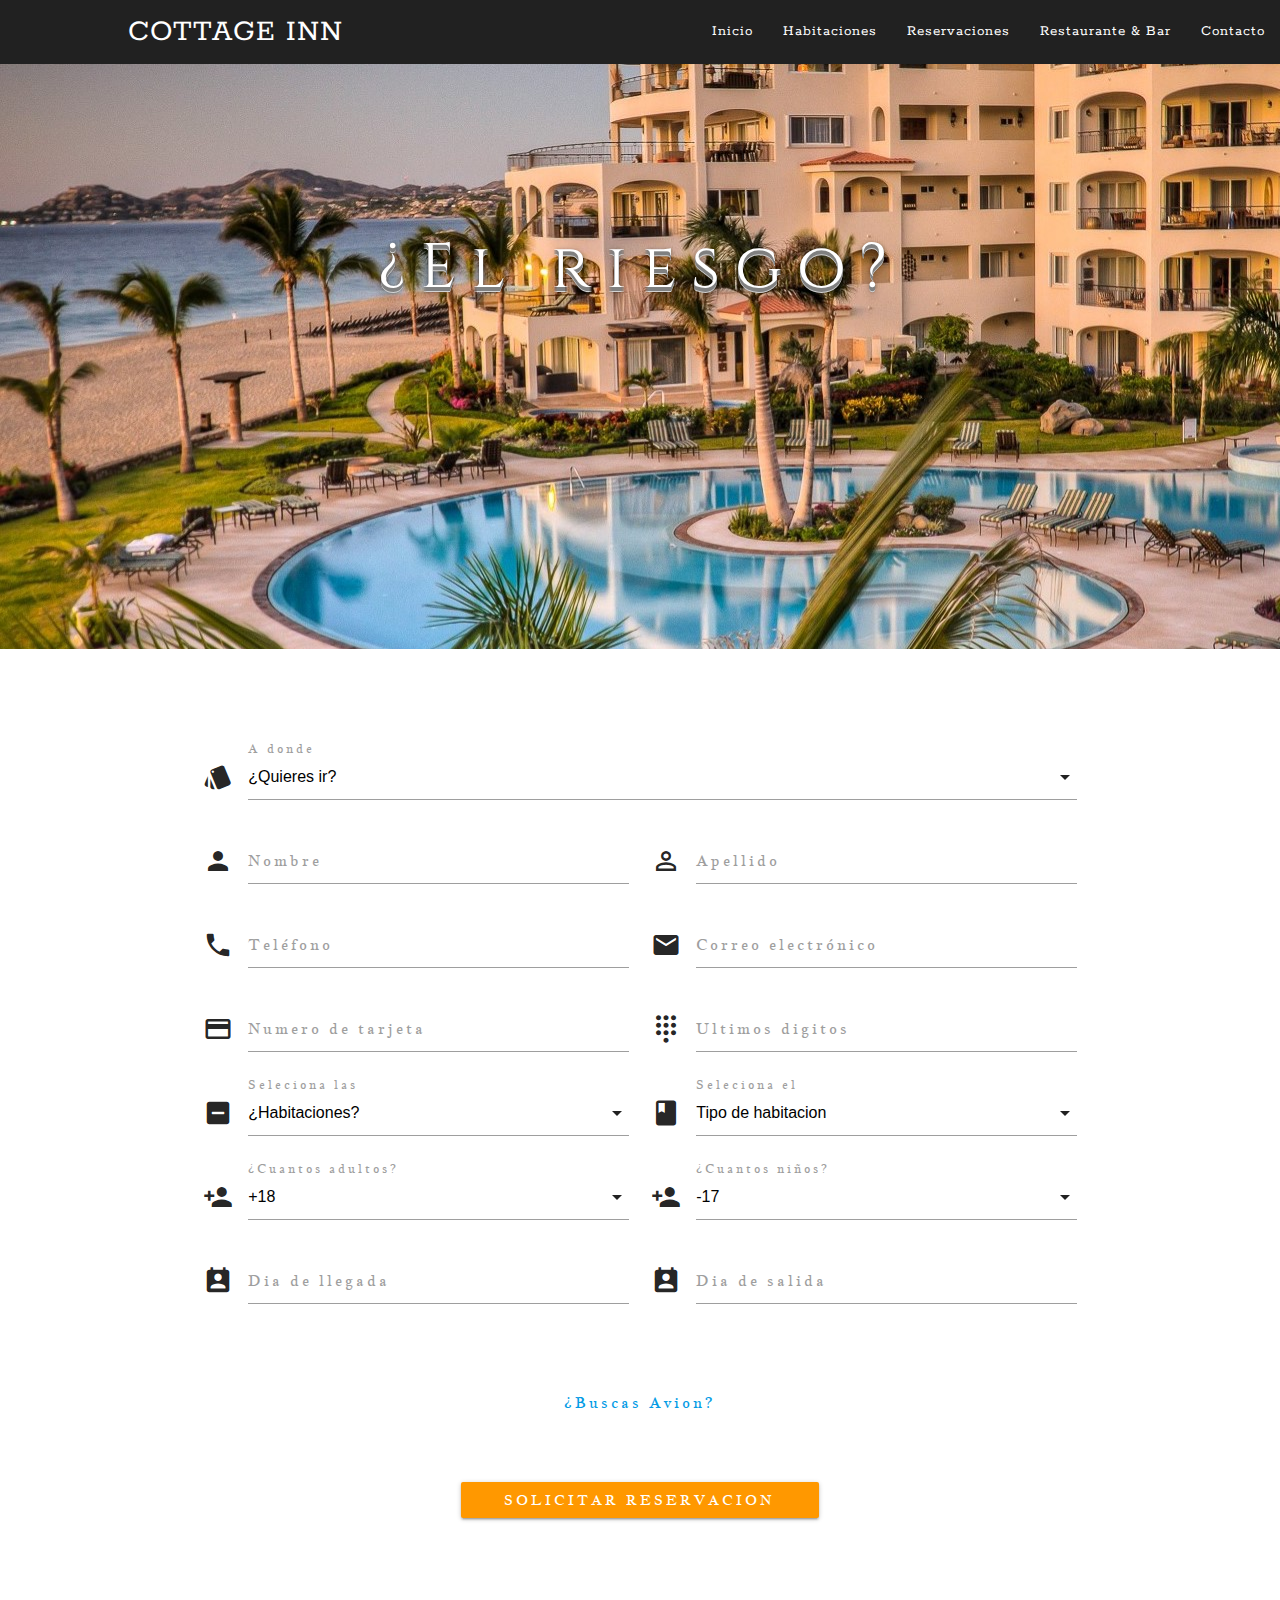
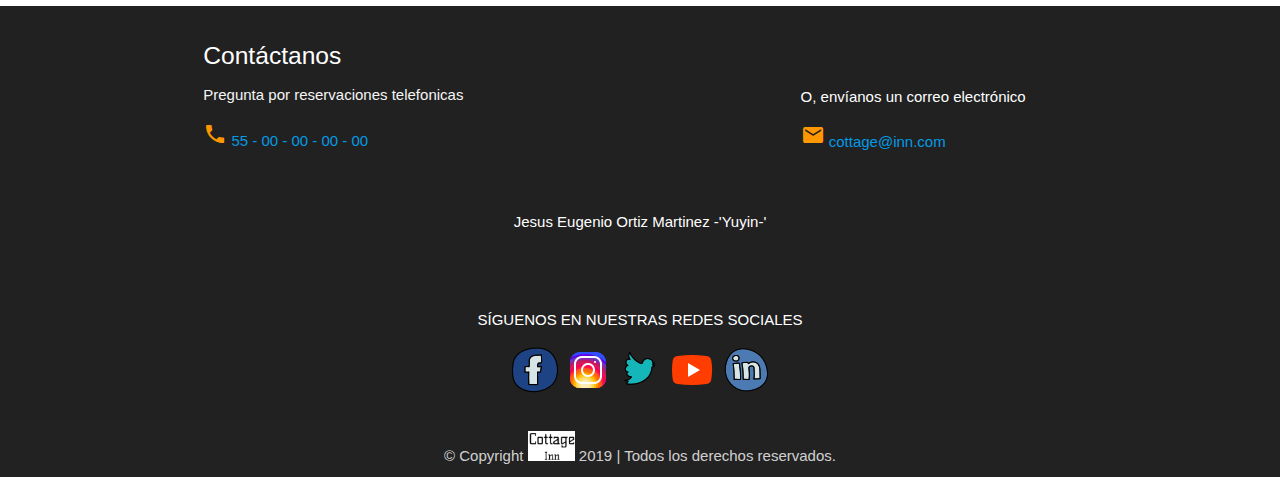
<file: reservaciones.html>
<!DOCTYPE html>
 <html lang="es">
 <head>

  <meta charset="UTF-8">

  <!--Import Google Icon Font-->
  <link href="https://fonts.googleapis.com/icon?family=Material+Icons" rel="stylesheet">
  <!--Import materialize.css-->
  <link type="text/css" rel="stylesheet" href="css/materialize.min.css"  media="screen,projection"/>
  <link href="https://fonts.googleapis.com/css?family=Anton|Bangers|BenchNine|Catamaran|Concert+One|Cinzel|Jacques+Francois|Rokkitt|Playfair+Display+SC|Prompt|Rokkitt|Staatliches" rel="stylesheet">
  <link rel="stylesheet" href="css/style.css">
  <link rel="shortcut icon" href="img/logo.png">
  <title>Cottage Inn</title>

  <!--Let browser know website is optimized for mobile-->
  <meta name="viewport" content="width=device-width, initial-scale=1.0"/>
</head>

<body>
  <!--navbar-->
  <nav>
    <div class="nav-wrapper grey darken-4">
      <a href="index.html" class="brand-logo rok logot">COTTAGE INN</a>
      <a href="#" data-target="mobile-demo" class="sidenav-trigger"><i class="material-icons">menu</i></a>
      <ul class="right hide-on-med-and-down rok">
        <li class="n"><a href="index.html">Inicio</a></li>
        <li class="n"><a href="habitaciones.html">Habitaciones</a></li>
        <li class="n"><a href="#">Reservaciones</a></li>
        <li class="n"><a href="restaurante.html">Restaurante & Bar</a></li>
        <li class="n"><a href="contacto.html">Contacto</a></li>
      </ul>
    </div>
  </nav>

  <ul class="sidenav ben" id="mobile-demo">
    <li><a href="index.html">Inicio</a></li>
    <li><a href="habitaciones.html">Habitaciones</a></li>
    <li><a href="#">Reservaciones</a></li>
    <li><a href="restaurante.html">Restaurante & Bar</a></li>
    <li><a href="contacto.html">Contacto</a></li>
  </ul>

  <main>
    <div class="animacion">
    <h1>¿El riesgo?</h1>
    <h2>Es que te quieras quedar...</h2>
    
  </div>
    <br><br><br><br>
    <div class="container jac spac">
      <form>
        <div class="row">
          <div class="input-field col l12 m12 s12"><i class="material-icons prefix">style
          </i><select>
            <option value="" disabled selected>¿Quieres ir?</option>
            <option value="1">Irlanda</option>
            <option value="2">Veracruz</option>
            <option value="3">Zihuatanejo</option>
            <option value="4">Cancun</option>
          </select>
          <label>A donde</label></div>
          <div class="input-field col l6 m6 s6"><i class="material-icons prefix">person</i>
            <input id="nombre" type="text" class="validate">
            <label for="nombre">Nombre</label></div>
            <div class="input-field col l6 m6 s6"><i class="material-icons prefix">person_outline</i>
              <input id="apellido" type="text" class="validate ">
              <label for="apellido">Apellido</label>
            </div>
            <div class="input-field col l6 m6 s6"><i class="material-icons prefix">phone</i>
              <input id="telefono" type="tel" class="validate">
              <label for="telefono">Teléfono</label></div>
              <div class="input-field col l6 m6 s6"><i class="material-icons prefix">email</i>
                <input id="correo" type="email" class="validate">
                <label for="correo">Correo electrónico</label></div>
                <div class="input-field  col l6 m6 s6"><i class="material-icons prefix">credit_card</i>
                  <input id="password" type="password" class="validate" data-length="16">
                  <label for="password">Numero de tarjeta</label></div>
                  <div class="input-field col l6 m6 s6"><i class="material-icons prefix">dialpad</i>
                    <input id="password1" type="password" class="validate" data-length="3">
                    <label for="password">Ultimos digitos</label></div>
                    <div class="input-field col l6 m6 s6"><i class="material-icons prefix">indeterminate_check_box
                    </i><select>
                      <option value="" disabled selected>¿Habitaciones?</option>
                      <option value="1">1</option>
                      <option value="2">2</option>
                      <option value="3">3</option>
                      <option value="4">4</option>
                    </select>
                    <label>Seleciona las</label></div>
                    <div class="input-field col l6 m6 s6"><i class="material-icons prefix">class</i><select>
                      <option value="" disabled selected>Tipo de habitacion</option>
                      <option value="1">Sencilla</option>
                      <option value="2">Suite</option>
                      <option value="3">Doble</option>
                      <option value="4">Twin</option>
                      <option value="5">Familiar</option>
                      <option value="6">Queen Size</option>
                      <option value="7">King Size</option>
                      <option value="8">Lujo</option>
                      <option value="9">Romantica</option>
                      <option value="10">Presidencial</option>
                    </select>
                    <label>Seleciona el </label></</div>

                  </div>
                  <div class="row">
                    <div class="input-field col l6 m6 s6"><i class="material-icons prefix">person_add
                    </i><select>
                      <option value="" disabled selected>+18</option>
                      <option value="1">1</option>
                      <option value="2">2</option>
                      <option value="3">3</option>
                      <option value="4">4</option>
                    </select>
                    <label>¿Cuantos adultos?</label></div>
                    <div class="input-field col l6 m6 s6"><i class="material-icons prefix">person_add
                    </i><select>
                      <option value="" disabled selected>-17</option>
                      <option value="1">1</option>
                      <option value="2">2</option>
                      <option value="3">3</option>
                      <option value="4">4</option>
                    </select>
                    <label>¿Cuantos niños?</label></div>

                    <div class="input-field col l6 m6 s6"> <i class="material-icons prefix">perm_contact_calendar
                    </i> <input type="text" class="datepicker"> <label>Dia de llegada</label></div>
                    <div class="input-field col l6 m6 s6"> <i class="material-icons prefix">perm_contact_calendar
                    </i> <input type="text" class="datepicker"><label>Dia de salida</label></div>
                    
                  </div>
                  <br><br>
                  <center>  <a href="https://www.tripadvisor.com.mx/CheapFlightsHome">¿Buscas Avion?</a></center>
                  <br><br><br>
                  <center> <a class="btn orange spac" style="width: 40%;" onclick="M.toast({html: 'Solicitud enviada', completeCallback: function(){alert('Reservaste correctamente')}})">Solicitar   reservacion</a> </center> <br><br><br>

                </form>
              </div>

            </main>

            <!--footer-->

            <footer class="page-footer grey darken-4">
              <div class="container">
               <div class="row" id="contactos">

                <div class="col l8 m12 s12 cent">

                 <h5 class="white-text">Contáctanos</h5>
                 <p class="grey-text text-lighten-4">Pregunta por reservaciones telefonicas</p>
                 <i class="material-icons orange-text">phone</i><a class="contacto" href="tel:55 00000000"> 55 - 00 - 00 - 00 - 00</a>

               </div>

               <div class="col l4 m12 s12 cent">

                <br><br>
                <p>O, envíanos un correo electrónico</p>
                <i class="material-icons orange-text">email</i> <a href="mailto:cottage@inn.com" class="contacto">cottage@inn.com</a>

              </div>
            </div>
            <!-- Agregamos redes sociales -->
            <div class="row">
              <div class="col l12 m12 s12"><br>
                <center><p>Jesus Eugenio Ortiz Martinez -'Yuyin-'</p><br><br><p>SÍGUENOS EN NUESTRAS REDES SOCIALES</p></center>
              </div>
              <!-- Ponemos imagenes centradas con link y target-->
              <div class="col l12 m12 s12">
                <center>
                  <a href="http://facebook.com" target="_blank"><img src="img/icons8-facebook-circled-48.png" alt="Facebook"></a>
                  <a href="http://instagram.com" target="_blank" class="logo"><img src="img/icons8-instagram-48 (1).png" alt=""></a>
                  <a href="http://twitter.com" target="_blank"><img src="img/icons8-twitter-48.png" alt="Twitter"></a>
                  <a href="http://youtube.com" target="_blank" class="logo"><img src="img/icons8-play-button-48 (1).png" alt=""></a>
                  <a href="http://linkedin.com" target="_blank"><img src="img/icons8-linkedin-circled-48.png" alt="Linkedin"></a>


                </center>                               
              </div>
            </div>


          </div>
          <div class="footer-copyright">
            <div class="container">
              <!-- Insertamos LOGO en el FOOTER -->
              <center>© Copyright <img src="img/logon - copia.png" alt="logo" height="30"> 2019 | Todos los derechos reservados.</center>
            </div>
          </div>
        </footer>


        <!--JavaScript at end of body for optimized loading-->
        <script type="text/javascript" src="js/jquery-3.3.1.min.js"></script> 
        <script type="text/javascript" src="js/materialize.min.js"></script>
        <script type="text/javascript" src="js/app.js"></script>


 <!-- Global site tag (gtag.js) - Google Analytics -->
<script async src="https://www.googletagmanager.com/gtag/js?id=UA-133732490-1"></script>
<script>
  window.dataLayer = window.dataLayer || [];
  function gtag(){dataLayer.push(arguments);}
  gtag('js', new Date());

  gtag('config', 'UA-133732490-1');
</script>


      </body>
      </html>
</file>
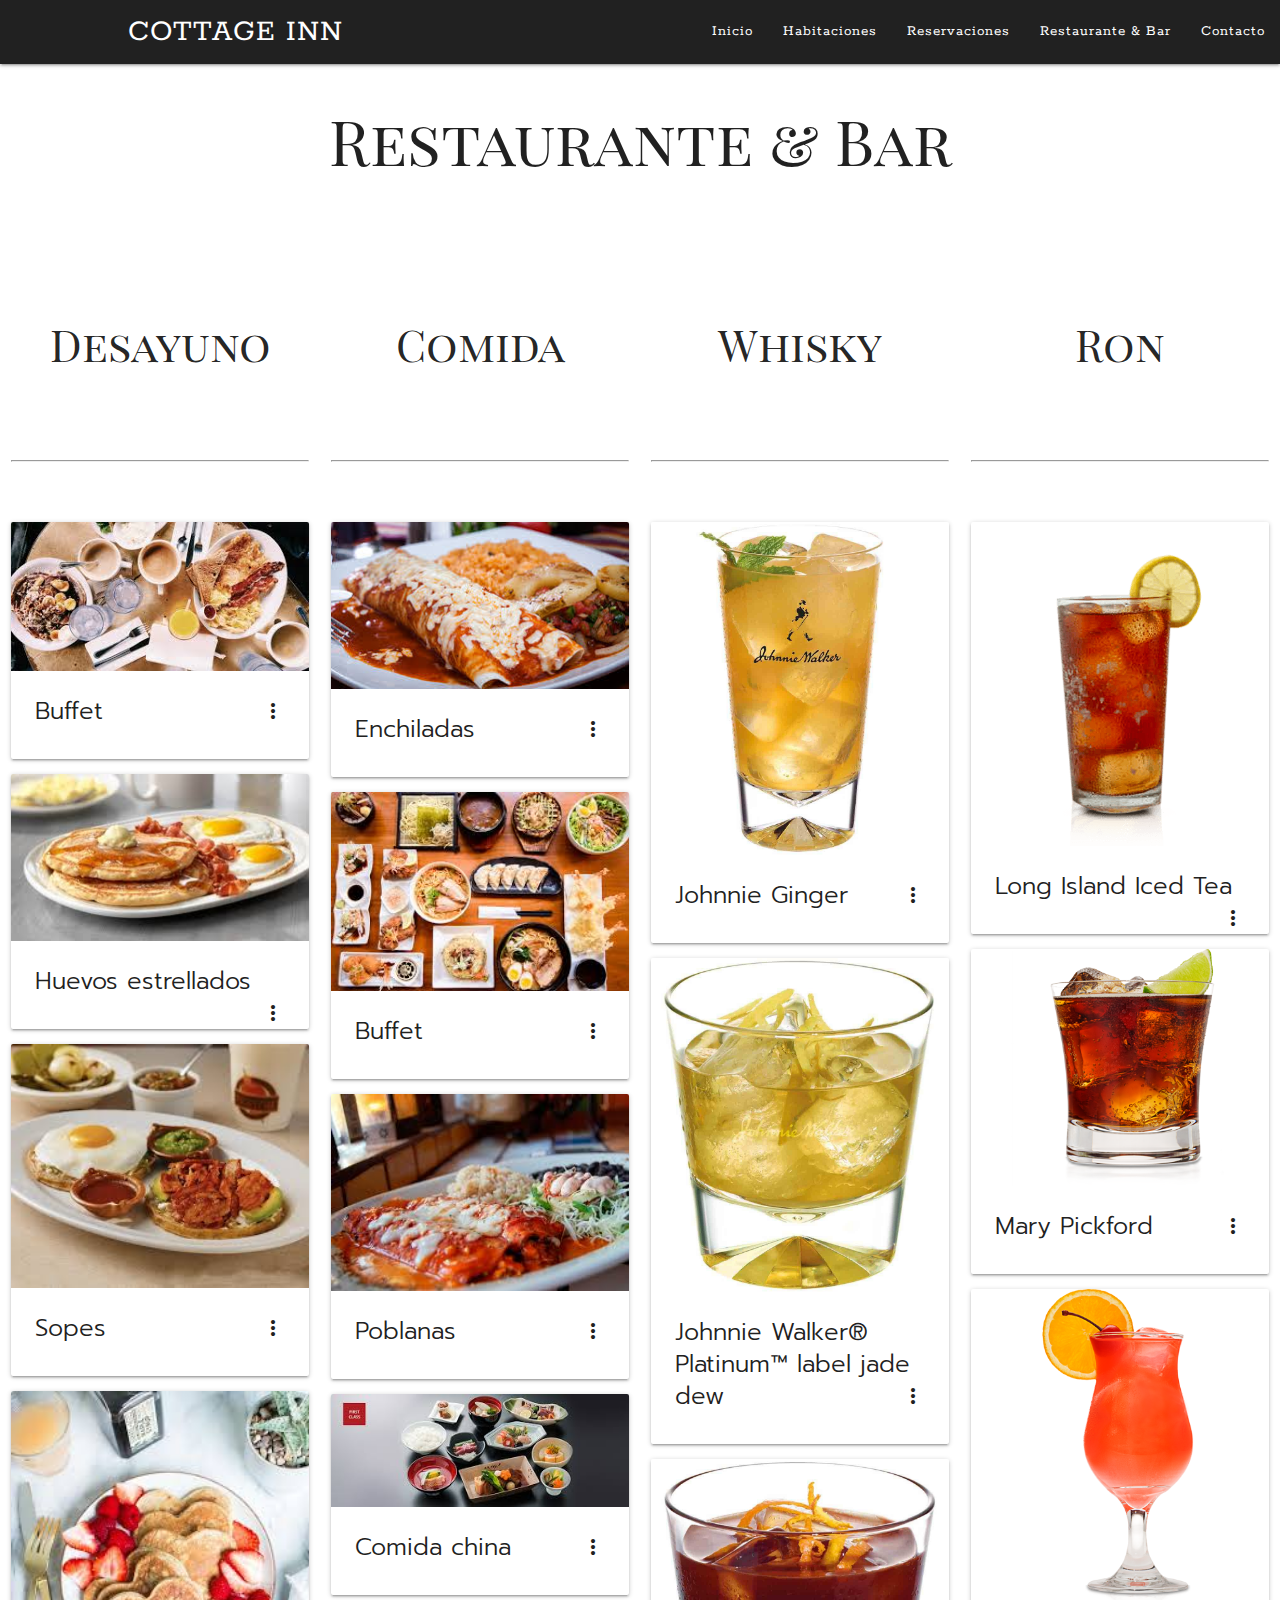
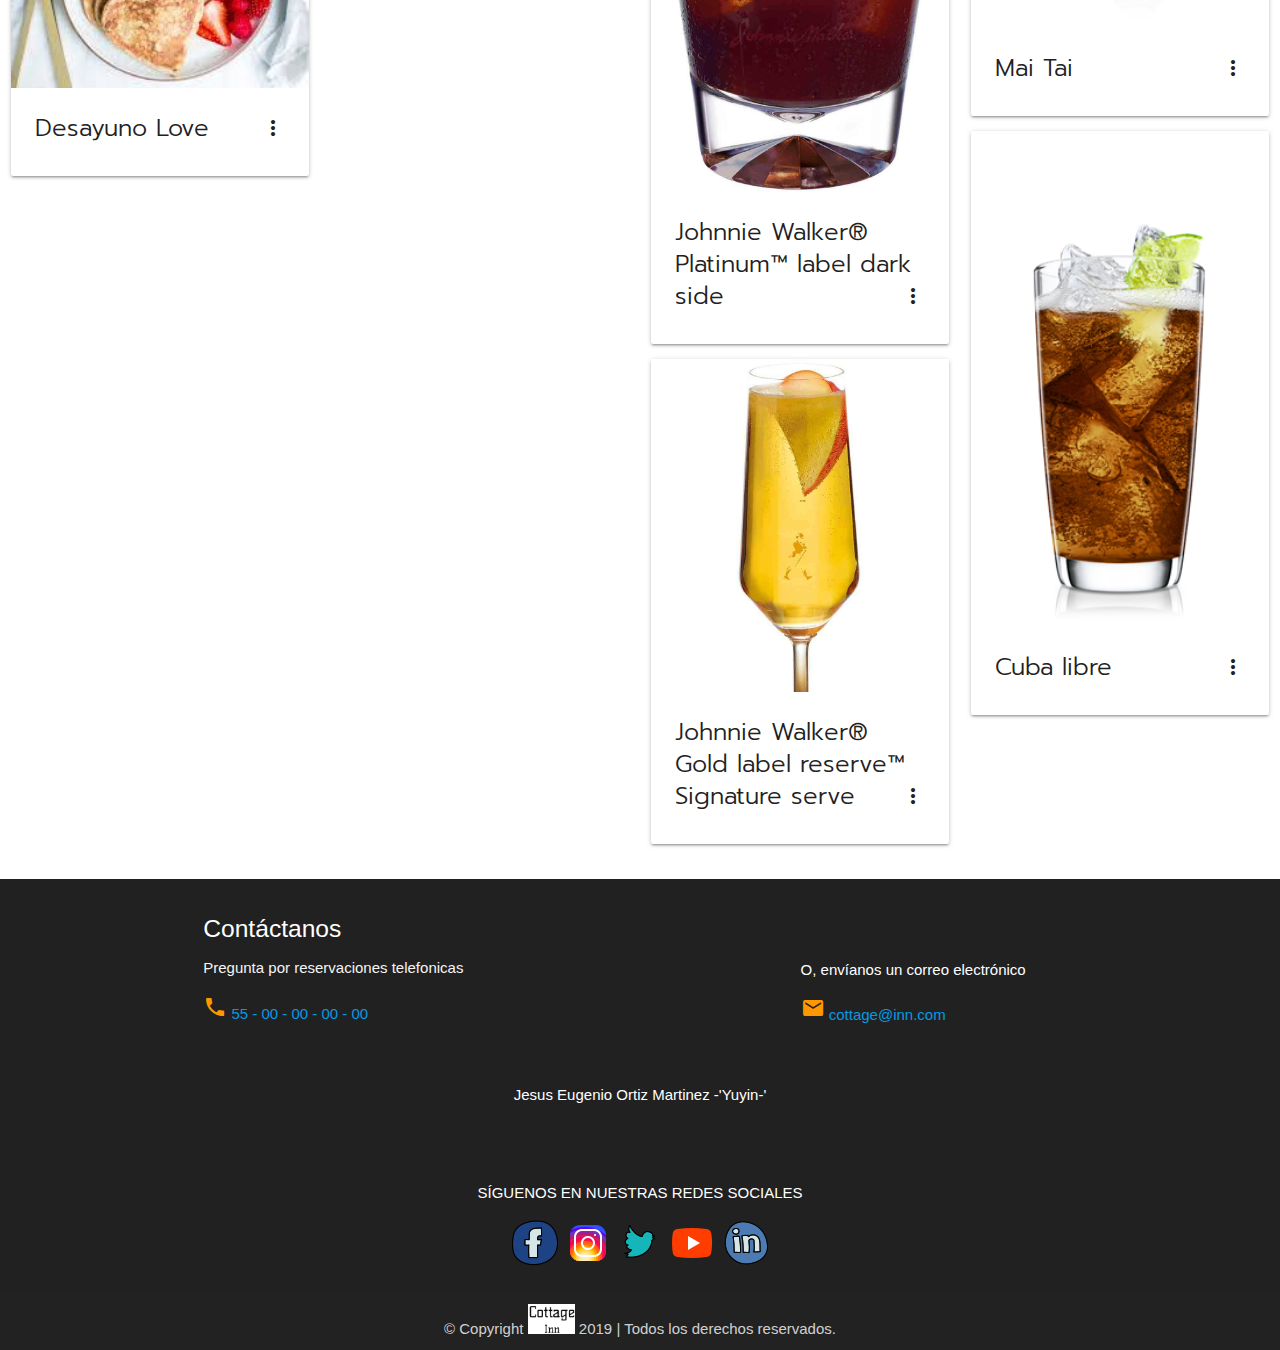
<file: restaurante.html>
<!DOCTYPE html>
 <html lang="es">
 <head>
 
  <meta charset="UTF-8">

  <!--Import Google Icon Font-->
  <link href="https://fonts.googleapis.com/icon?family=Material+Icons" rel="stylesheet">
  

  <!--Import materialize.css-->
  <link type="text/css" rel="stylesheet" href="css/materialize.min.css"  media="screen,projection"/>
  <link href="https://fonts.googleapis.com/css?family=Anton|Bangers|BenchNine|Catamaran|Concert+One|Jacques+Francois|Playfair+Display+SC|Prompt|Rokkitt|Staatliches" rel="stylesheet">
  <link rel="stylesheet" href="css/style.css">
  <link rel="shortcut icon" href="img/logo.png">
  <title>Cottage Inn</title>

  <!--Let browser know website is optimized for mobile-->
  <meta name="viewport" content="width=device-width, initial-scale=1.0"/>
</head>

<body>
  <!--navbar-->
  <nav>
    <div class="nav-wrapper grey darken-4">
      <a href="index.html" class="brand-logo rok logot">COTTAGE INN</a>
      <a href="#" data-target="mobile-demo" class="sidenav-trigger"><i class="material-icons">menu</i></a>
      <ul class="right hide-on-med-and-down rok">
        <li class="n"><a href="index.html">Inicio</a></li>
        <li class="n"><a href="habitaciones.html">Habitaciones</a></li>
        <li class="n"><a href="reservaciones.html">Reservaciones</a></li>
        <li class="n"><a href="#">Restaurante & Bar</a></li>
        <li class="n"><a href="contacto.html">Contacto</a></li>
      </ul>
    </div>
  </nav>

  <ul class="sidenav ben" id="mobile-demo">
    <li><a href="index.html">Inicio</a></li>
    <li><a href="habitaciones.html">Habitaciones</a></li>
    <li><a href="reservaciones.html">Reservaciones</a></li>
    <li><a href="#">Restaurante & Bar</a></li>
    <li><a href="contacto.html">Contacto</a></li>
  </ul>

  <main>

  <center> <h1 class="play">Restaurante & Bar</h1> </center>  <br><br><br><br>
    <div class="row">



      <div class="col l3 m3 s6">

        <center> <h3 class="play">Desayuno</h3> </center><br><br><br><hr><br><br>

       <div class="card">
    <div class="card-image waves-effect waves-block waves-light">
      <img class="activator" src="img/desayuno1.jpg">
    </div>
    <div class="card-content">
      <span class="card-title activator grey-text text-darken-4 prompt">Buffet<i class="material-icons right">more_vert</i></span>
    </div>
    <div class="card-reveal">
      <span class="card-title grey-text text-darken-4 prompt">Contenido<i class="material-icons right">close</i></span>
      <ul class="con">
        <li>Huevo</li>
        <li>Pan</li>
        <li>Cafe</li>
        <li>Chocolate</li>
      </ul>
    </div>
  </div>

  <div class="card">
    <div class="card-image waves-effect waves-block waves-light">
      <img class="activator" src="img/desayuno2.jpg">
    </div>
    <div class="card-content">
      <span class="card-title activator grey-text text-darken-4 prompt">Huevos estrellados<i class="material-icons right">more_vert</i></span>
    </div>
    <div class="card-reveal">
      <span class="card-title grey-text text-darken-4 prompt">Contenido<i class="material-icons right">close</i></span>
      <ul class="con">
        <li>Huevo</li>
        <li>Tocino</li>
        <li>Hot cakes</li>
        <li>Miel</li>
      </ul>
    </div>
  </div>

  <div class="card">
    <div class="card-image waves-effect waves-block waves-light">
      <img class="activator" src="img/desayuno3.jpg">
    </div>
    <div class="card-content">
      <span class="card-title activator grey-text text-darken-4 prompt">Sopes<i class="material-icons right">more_vert</i></span>
    </div>
    <div class="card-reveal">
      <span class="card-title grey-text text-darken-4 prompt">Contenido<i class="material-icons right">close</i></span>
      <ul class="con">
        <li>Aguacate</li>
        <li>Huevo</li>
        <li>Huacamole</li>
        <li>Frijoles</li>
      </ul>
    </div>
  </div>

  <div class="card">
    <div class="card-image waves-effect waves-block waves-light">
      <img class="activator" src="img/desayuno4.jpg">
    </div>
    <div class="card-content">
      <span class="card-title activator grey-text text-darken-4 prompt">Desayuno Love<i class="material-icons right">more_vert</i></span>
    </div>
    <div class="card-reveal">
      <span class="card-title grey-text text-darken-4 prompt">Contenido<i class="material-icons right">close</i></span>
      <ul class="con">
        <li>...Mucho amor...!</li>
        <li>Hotcakes</li>
        <li>Jugo de naranja</li>
        <li>Fresas</li>
      </ul>
    </div>
  </div>



      </div>

      <div class="col l3 m3 s6">

        <center> <h3 class="play">Comida</h3> </center><br><br><br><hr><br><br>

       <div class="card">
    <div class="card-image waves-effect waves-block waves-light">
      <img class="activator" src="img/comida1.jpg">
    </div>
    <div class="card-content">
      <span class="card-title activator grey-text text-darken-4 prompt">Enchiladas<i class="material-icons right">more_vert</i></span>
    </div>
    <div class="card-reveal">
      <span class="card-title grey-text text-darken-4 prompt">Contenido<i class="material-icons right">close</i></span>
      <ul class="con">
        <li>Arroz</li>
        <li>Queso</li>
        <li>Pico de gallo</li>
        <li>Salsa salteada</li>
      </ul>
    </div>
  </div>

  <div class="card">
    <div class="card-image waves-effect waves-block waves-light">
      <img class="activator" src="img/comida2.jpg">
    </div>
    <div class="card-content">
      <span class="card-title activator grey-text text-darken-4 prompt">Buffet<i class="material-icons right">more_vert</i></span>
    </div>
    <div class="card-reveal">
      <span class="card-title grey-text text-darken-4 prompt">Contenido<i class="material-icons right">close</i></span>
      <ul class="con">
        <li>Quesadillas</li>
        <li>Sopas</li>
        <li>Pasta</li>
        <li>Huevo</li>
      </ul>
    </div>
  </div>

  <div class="card">
    <div class="card-image waves-effect waves-block waves-light">
      <img class="activator" src="img/comida3.jpg">
    </div>
    <div class="card-content">
      <span class="card-title activator grey-text text-darken-4 prompt">Poblanas<i class="material-icons right">more_vert</i></span>
    </div>
    <div class="card-reveal">
      <span class="card-title grey-text text-darken-4 prompt">Contenido<i class="material-icons right">close</i></span>
      <ul class="con">
        <li>Frijoles</li>
        <li>Arroz</li>
        <li>Salsa</li>
        <li>Queso</li>
      </ul>
    </div>
  </div>

  <div class="card">
    <div class="card-image waves-effect waves-block waves-light">
      <img class="activator" src="img/comida4.jpg">
    </div>
    <div class="card-content">
      <span class="card-title activator grey-text text-darken-4 prompt">Comida china<i class="material-icons right">more_vert</i></span>
    </div>
    <div class="card-reveal">
      <span class="card-title grey-text text-darken-4 prompt"><i class="material-icons right">close</i></span>
      <ul class="con">
        <li>Carne</li>
        <li>Pollo</li>
        <li>Arroz</li>
        <li>Sushi</li>
      </ul>
    </div>
  </div>



      </div>

      <div class="col l3 m3 s6">

        <center> <h3 class="play">Whisky</h3> </center><br><br><br><hr><br><br>

       <div class="card">
    <div class="card-image waves-effect waves-block waves-light">
      <img class="activator" src="img/whisky1.jpg">
    </div>
    <div class="card-content">
      <span class="card-title activator grey-text text-darken-4 prompt">Johnnie Ginger<i class="material-icons right">more_vert</i></span>
    </div>
    <div class="card-reveal">
      <span class="card-title grey-text text-darken-4 prompt">Mezcla de<i class="material-icons right">close</i></span>
      <ul class="con">
        <li>Johnnie Walker Red Label</li>
        <li>1/4 de Jugo de limon</li>
        <li>75ml de ginger</li>
        <li>Gengibre</li>
      </ul>
    </div>
  </div>

  <div class="card">
    <div class="card-image waves-effect waves-block waves-light">
      <img class="activator" src="img/whisky2.jpg">
    </div>
    <div class="card-content">
      <span class="card-title activator grey-text text-darken-4 prompt">Johnnie Walker® Platinum™ label jade dew<i class="material-icons right">more_vert</i></span>
    </div>
    <div class="card-reveal">
      <span class="card-title grey-text text-darken-4 prompt">Mezcla de<i class="material-icons right">close</i></span>
      <ul class="con">
        <li>whisky</li>
        <li>80ml de Matcha tea</li>
        <li>12.5ml de almibar</li>
        <li>35ml de Johnnie Walker Platinum Label</li>
      </ul>
    </div>
  </div>

  <div class="card">
    <div class="card-image waves-effect waves-block waves-light">
      <img class="activator" src="img/whisky3.jpg">
    </div>
    <div class="card-content">
      <span class="card-title activator grey-text text-darken-4 prompt">Johnnie Walker® Platinum™ label dark side<i class="material-icons right">more_vert</i></span>
    </div>
    <div class="card-reveal">
      <span class="card-title grey-text text-darken-4 prompt">Mezcla de <i class="material-icons right">close</i></span>
      <ul class="con">
        <li>5ml de miel de maple</li>
        <li>media cucharada de polvo de cacao</li>
        <li>35 ml de Johnnie Walker Platinum Label</li>
        <li>hielos con cascara de naranja</li>
      </ul>
    </div>
  </div>

  <div class="card">
    <div class="card-image waves-effect waves-block waves-light">
      <img class="activator" src="img/whisky4.jpg">
    </div>
    <div class="card-content">
      <span class="card-title activator grey-text text-darken-4 prompt">Johnnie Walker® Gold label reserve™ Signature serve<i class="material-icons right">more_vert</i></span>
    </div>
    <div class="card-reveal">
      <span class="card-title grey-text text-darken-4 prompt">Mezcla de <i class="material-icons right">close</i></span>
      <ul class="con">
        <li>25ml de Johnnie walker gold label reserve</li>
        <li>25ml de jugo de manzana </li>
        <li>50 ml de agua gasificada </li>
        <li>Rodaja de manzana</li>
      </ul>
    </div>
  </div>



      </div>

      <div class="col l3 m3 s6">

        <center> <h3 class="play">Ron</h3> </center><br><br><br><hr><br><br>

       <div class="card">
    <div class="card-image waves-effect waves-block waves-light">
      <img class="activator" src="img/ron1.png">
    </div>
    <div class="card-content">
      <span class="card-title activator grey-text text-darken-4 prompt">Long Island Iced Tea<i class="material-icons right">more_vert</i></span>
    </div>
    <div class="card-reveal">
      <span class="card-title grey-text text-darken-4 prompt">Mezlca de<i class="material-icons right">close</i></span>
      <ul class="con">
        <li>1.5cl. de tequila</li>
        <li>1.5cl. de vodka</li>
        <li>1.5cl. de ron blanco</li>
        <li>1.5cl. de tripe seco</li>
        <li>1.5cl. de ginebra</li>
        <li>2.5cl. de zumo de limon</li>
        <li>3.0cl. de sirope de almibar</li>
        <li>1 Toque de coca cola</li>
      </ul>
    </div>
  </div>

  <div class="card">
    <div class="card-image waves-effect waves-block waves-light">
      <img class="activator" src="img/ron2.png">
    </div>
    <div class="card-content">
      <span class="card-title activator grey-text text-darken-4 prompt">Mary Pickford<i class="material-icons right">more_vert</i></span>
    </div>
    <div class="card-reveal">
      <span class="card-title grey-text text-darken-4 prompt">Mezcla de<i class="material-icons right">close</i></span>
      <ul class="con">
        <li>6cl. de ron blanco</li>
        <li>1cl. de Marrasquino</li>
        <li>6cl. de sumo de piña natural</li>
        <li>1cl. de sirope de granadina</li>
      </ul>
    </div>
  </div>

  <div class="card">
    <div class="card-image waves-effect waves-block waves-light">
      <img class="activator" src="img/ron3.png">
    </div>
    <div class="card-content">
      <span class="card-title activator grey-text text-darken-4 prompt">Mai Tai<i class="material-icons right">more_vert</i></span>
    </div>
    <div class="card-reveal">
      <span class="card-title grey-text text-darken-4 prompt">Mezcla de <i class="material-icons right">close</i></span>
      <ul class="con">
        <li>4cl. de ron blanco</li>
        <li>2cl. de ron oscuro</li>
        <li>1.5cl. de curacao de naranja o Cointreau</li>
        <li>1.5cl. de sirope de almendras</li>
      </ul>
    </div>
  </div>

  <div class="card">
    <div class="card-image waves-effect waves-block waves-light">
      <img class="activator" src="img/ron4.png">
    </div>
    <div class="card-content">
      <span class="card-title activator grey-text text-darken-4 prompt">Cuba libre<i class="material-icons right">more_vert</i></span>
    </div>
    <div class="card-reveal">
      <span class="card-title grey-text text-darken-4 prompt">Mezcla de<i class="material-icons right">close</i></span>
      <ul class="con">
        <li>15 ml de Ron</li>
        <li>1/2 cucharada de sal</li>
        <li>1/2 de limon</li>
        <li>40ml de coca-cola</li>
      </ul>
    </div>
  </div>



      </div>
    </div>

  </main>


  <!--footer-->

  <footer class="page-footer grey darken-4">
    <div class="container">
     <div class="row" id="contactos">

      <div class="col l8 m12 s12 cent">

       <h5 class="white-text">Contáctanos</h5>
       <p class="grey-text text-lighten-4">Pregunta por reservaciones telefonicas</p>
       <i class="material-icons orange-text">phone</i><a class="contacto" href="tel:55 00000000"> 55 - 00 - 00 - 00 - 00</a>

     </div>

     <div class="col l4 m12 s12 cent">

      <br><br>
      <p>O, envíanos un correo electrónico</p>
      <i class="material-icons orange-text">email</i> <a href="mailto:cottage@inn.com" class="contacto">cottage@inn.com</a>

    </div>
  </div>
  <!-- Agregamos redes sociales -->
  <div class="row">
    <div class="col l12 m12 s12"><br>
      <center><p>Jesus Eugenio Ortiz Martinez -'Yuyin-'</p><br><br><p>SÍGUENOS EN NUESTRAS REDES SOCIALES</p>
      </center>
    </div>
    <!-- Ponemos imagenes centradas con link y target-->
    <div class="col l12 m12 s12">
      <center>
        <a href="http://facebook.com" target="_blank"><img src="img/icons8-facebook-circled-48.png" alt="Facebook"></a>
        <a href="http://instagram.com" target="_blank" class="logo"><img src="img/icons8-instagram-48 (1).png" alt=""></a>
        <a href="http://twitter.com" target="_blank"><img src="img/icons8-twitter-48.png" alt="Twitter"></a>
        <a href="http://youtube.com" target="_blank" class="logo"><img src="img/icons8-play-button-48 (1).png" alt=""></a>
        <a href="http://linkedin.com" target="_blank"><img src="img/icons8-linkedin-circled-48.png" alt="Linkedin"></a>


      </center>                               
    </div>
  </div>


</div>
<div class="footer-copyright">
  <div class="container">
    <!-- Insertamos LOGO en el FOOTER -->
    <center>© Copyright <img src="img/logon - copia.png" alt="logo" height="30"> 2019 | Todos los derechos reservados.</center>
  </div>
</div>
</footer>


<!--JavaScript at end of body for optimized loading-->
<script type="text/javascript" src="js/jquery-3.3.1.min.js"></script> 
<script type="text/javascript" src="js/materialize.min.js"></script>
<script type="text/javascript" src="js/app.js"></script>

 <!-- Global site tag (gtag.js) - Google Analytics -->
<script async src="https://www.googletagmanager.com/gtag/js?id=UA-133732490-1"></script>
<script>
  window.dataLayer = window.dataLayer || [];
  function gtag(){dataLayer.push(arguments);}
  gtag('js', new Date());

  gtag('config', 'UA-133732490-1');
</script>

</body>
</html>
</file>
<file: css/style.css>
.logo{
	width: 48px;
	height: 48px;
}
.n:hover{
	background-color: grey;

}
.prompt{
	font-family: 'Prompt', sans-serif;
}
.catamaran{
	font-family: 'Catamaran', sans-serif;
}
.staa{
	font-family: 'Staatliches', cursive;
}
.anton{
	font-family: 'Anton', sans-serif;
}
.jac{
	font-family: 'Jacques Francois', serif;
}
.rok{
	font-family: 'Rokkitt', serif;
	letter-spacing: 1px;
}
.con{
	font-family: 'Concert One', cursive;
}
.ban{
	font-family: 'Bangers', cursive;
}
.ben{
	font-family: 'BenchNine', sans-serif;
	letter-spacing: 4px;
	width: 50%
}
.play{
	font-family: 'Playfair Display SC', serif;
}

.spac{
	letter-spacing: 3px;
}


.animacion{
	background-image: url(../img/anim.jpg);
	background-repeat: no-repeat;
	width: auto;
	height: 100%;
	font-family: 'Cinzel', serif;
	color: white;
	text-shadow: 0 1px 0 gray, 
	       	     0 2px 0 gray,
	       	     0 3px 0 gray,
	       	     0 4px 0 gray,
	       	     0 5px 0 lightgray,
	       	     0 6px 1px rgba(0,0,0,.1),
	       	     0 0 5px rgba(0,0,0,.1),
	       	     0 1px 3px rgba(0,0,0,.3),
	       	     0 3px 5px rgba(0,0,0,.2),
	       	     0 5px 10px rgba(0,0,0,.25),
	       	     0 10px 10px rgba(0,0,0,.2),
	       	     0 20px 20px rgba(0,0,0,.15);
	font-weight: bold;
	letter-spacing: 1em;
	text-align: center;
	padding-top: 10%;
	padding-bottom: 18%;
}

.animacion h1{
	animation-name: primero;
	animation-duration: 4s;
}
.animacion h2{
	animation-name: segundo;
	animation-duration: 4s;
	
	opacity: 0;
	animation-delay: 4s;

	animation-fill-mode: forwards;

}
@keyframes primero{
	0%{
		transform: scale(-1);
	}
	25%{
		transform: scale(0);
	}
	50%{
		transform: scale(1);
	}
	75%{
		transform: scale(2);
	}

}
@keyframes segundo{
	0%{
    transform: rotateY(0deg);
	}
	100%{
  	transform: rotateY(0);
    opacity: 1;
	}

}







@media screen and (min-width: 0px) and (max-width: 700px) {
	.cent{
		text-align: center;
	}
}
@media screen and (min-width: 700px) and (max-width: 1800px) {
	.logot{
		margin-left: 10%;
	}
}
</file>
